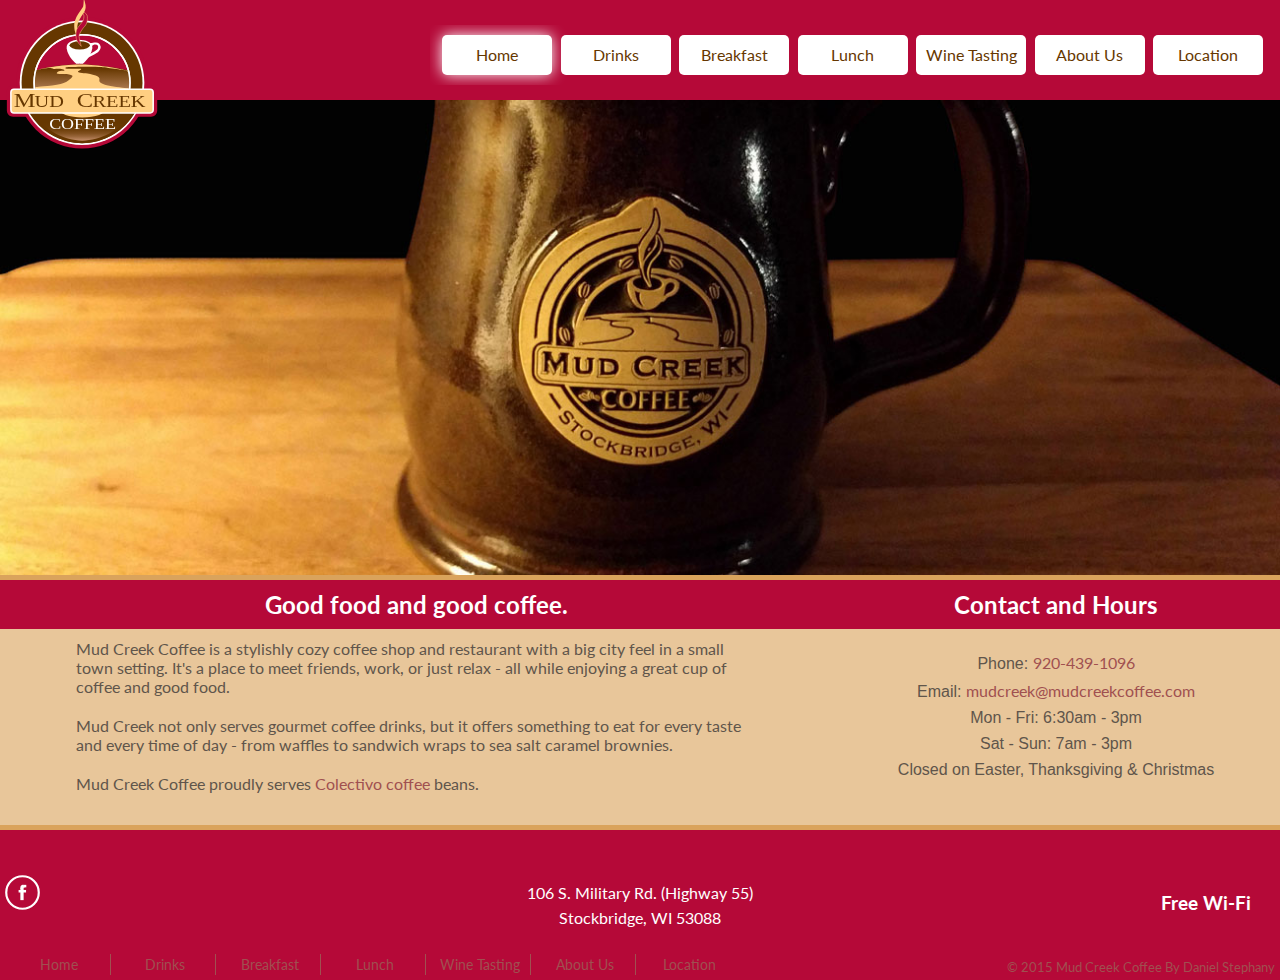
<file: index.html>
<!DOCKTYPE html>

<html lang="en">
	<head>
		<meta charset="utf-8">
		<title>Mud Creek Coffee | Stockbridge, WI</title>
		<meta http-equiv="x-ua-compatible" content="ie=edge">
		<meta name="viewport" content="width=device-width, initial-scale=1">
		<link rel="icon" type="image/png" sizes="16x16" href="img/favicon-16x16.png">
		<meta name="description" content="Mud Creek Coffee is a stylishly cozy coffee shop and restaurant with a big city feel in a small town setting.">
		<meta name="author" content="Daniel Stephany">
		<link href='https://fonts.googleapis.com/css?family=Lato:400,700' rel='stylesheet' type='text/css'>
		<link rel="stylesheet" href="css/main.css">
	</head>
	<body>
			<header class="clear">
				<img class="logo" src="img/mud-creek-logo.svg" alt="Mud Creek Logo">
				<div id="open-toggle" class="open-toggle"></div>
				<nav id="side-nav">
					<div id="close-toggle" class="close-toggle"></div>
					<ul class="main-nav">
						<li class="selected"><a href="index.html">Home</a></li>
						<li><a href="drinks.html">Drinks</a></li>
						<li><a href="breakfast.html">Breakfast</a></li>
						<li><a href="lunch.html">Lunch</a></li>
						<li><a href="winetasting.html">Wine Tasting</a></li>
						<li><a href="about.html">About Us</a></li>
						<li><a href="location.html">Location</a></li>
					</ul>
				</nav>
			</header>
		<div class="wrap">
			<div class="main-container banner">
			</div>
			<div class="container home-info clear">
				<div class="container discription">
					<div class="title">
						<h2>Good food and good coffee.</h2>
					</div>
					<div class="container textWrap">
						<p>Mud Creek Coffee is a stylishly cozy coffee shop and restaurant with a big city feel in a small town setting. It's a place to meet friends, work, or just relax - all while enjoying a great cup of coffee and good food.</p>
						<p>Mud Creek not only serves gourmet coffee drinks, but it offers something to eat for every taste and every time of day - from waffles to sandwich wraps to sea salt caramel brownies.</p>
						<p>Mud Creek Coffee proudly serves <a href="http://www.colectivocoffee.com">Colectivo coffee</a> beans.</p>
					</div>
				</div>
				<div class="container contact">
					<div class="title">
						<h2>Contact and Hours</h2>
					</div>
					<ul>
						<li>Phone: <a href="tel:920-439-1096">920-439-1096</a></li>
						<li>Email: <a href="mailto:mudcreek@mudcreekcoffee.com">mudcreek@mudcreekcoffee.com</a></li>
						<li>Mon - Fri: 6:30am - 3pm</li>
						<li>Sat - Sun: 7am - 3pm</li>
						<li>Closed on Easter, Thanksgiving & Christmas</li>
					</ul>
				</div>
			</div>
		</div>
			<footer>
				<a class="social" href="https://www.facebook.com/mudcreekcoffee"><img src="img/facebook.svg"></a>
				<a href="https://www.google.com/maps/place/Mud+Creek+Coffee/@44.071422,-88.3009487,17z/data=!3m1!4b1!4m2!3m1!1s0x8803986e8991c8f7:0x4421bc2a1ce9d73e">
					<ul class="foot-location">
						<li>106 S. Military Rd. (Highway 55)</li>
						<li>Stockbridge, WI 53088</li>
					</ul>
				</a>
				<div class="wifi">
					<h3>Free Wi-Fi</h3>
				</div>
				<ul class="foot-nav">
					<li><a href="index.html">Home</a></li>
					<li><a href="drinks.html">Drinks</a></li>
					<li><a href="breakfast.html">Breakfast</a></li>
					<li><a href="lunch.html">Lunch</a></li>
					<li><a href="winetasting.html">Wine Tasting</a></li>
					<li><a href="about.html">About Us</a></li>
					<li><a href="location.html">Location</a></li>
				</ul>
				<p class="copy">&copy; 2015 Mud Creek Coffee By <a href="http://www.danielstephany.com">Daniel Stephany</a></P>
			</footer>
		</div>
		<script src="https://ajax.googleapis.com/ajax/libs/jquery/1.11.3/jquery.min.js"></script>
		<script src="js/nav.js"></script>
	</body>
</html>
</file>
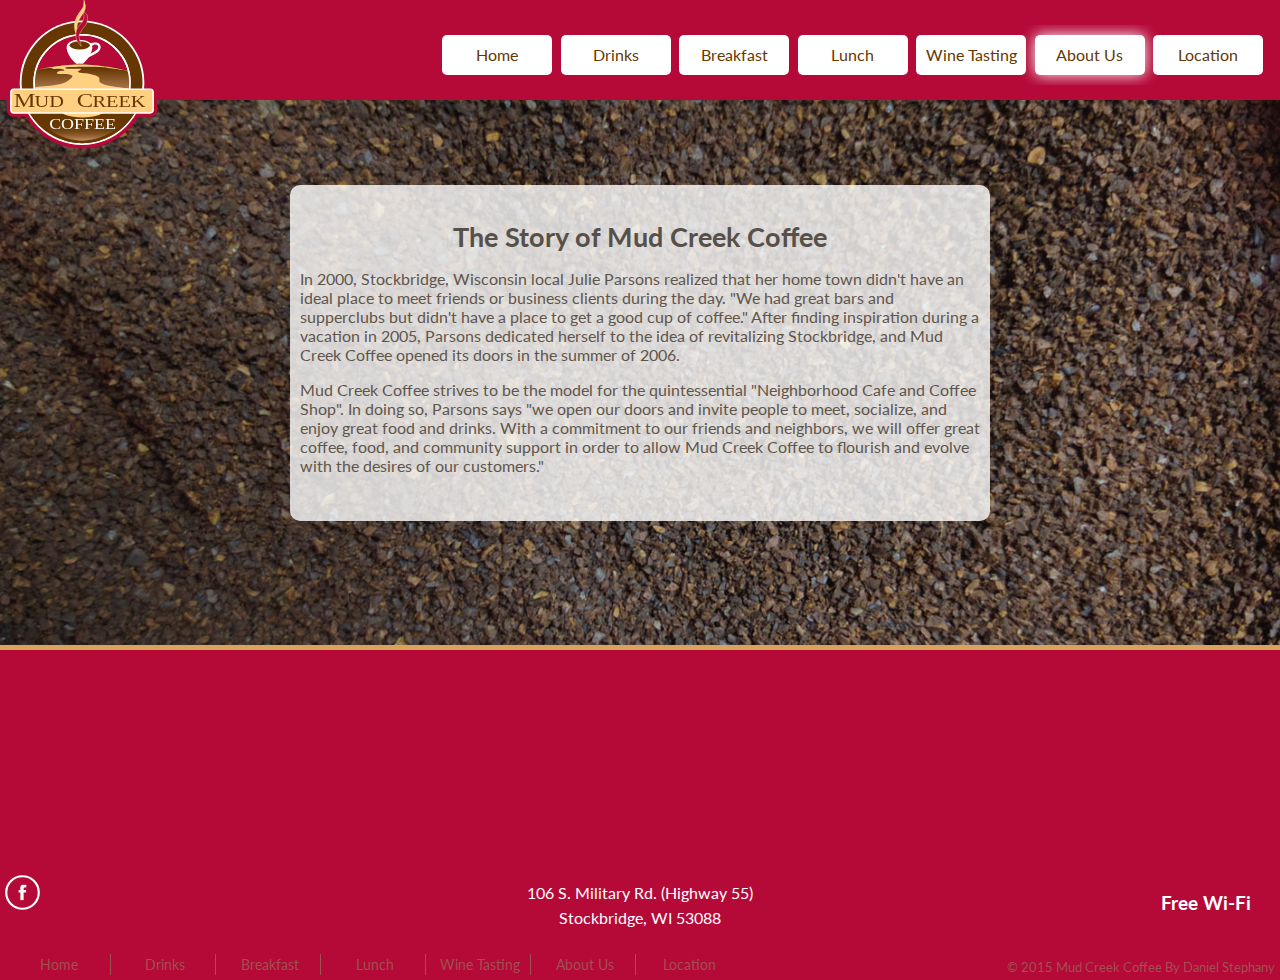
<file: about.html>
<html lang="en">
	<head>
		<meta charset="utf-8">
		<title>Mud Creek Coffee | Stockbridge, WI</title>
		<meta http-equiv="x-ua-compatible" content="ie=edge">
		<meta name="viewport" content="width=device-width, initial-scale=1">
		<link rel="icon" type="image/png" sizes="16x16" href="img/favicon-16x16.png">
		<meta name="description" content="Mud Creek Coffee is a stylishly cozy coffee shop and restaurant with a big city feel in a small town setting.">
		<meta name="author" content="Daniel Stephany">
		<link href='https://fonts.googleapis.com/css?family=Lato:400,700' rel='stylesheet' type='text/css'>
		<link rel="stylesheet" href="css/main.css">
	</head>
	<body>
			<header class="clear">
				<img class="logo" src="img/mud-creek-logo.svg" alt="Mud Creek Logo">
				<div id="open-toggle" class="open-toggle"></div>
				<nav id="side-nav">
					<div id="close-toggle" class="close-toggle"></div>
					<ul class="main-nav">
						<li><a href="index.html">Home</a></li>
						<li><a href="drinks.html">Drinks</a></li>
						<li><a href="breakfast.html">Breakfast</a></li>
						<li><a href="lunch.html">Lunch</a></li>
						<li><a href="winetasting.html">Wine Tasting</a></li>
						<li class="selected"><a href="about.html">About Us</a></li>
						<li><a href="location.html">Location</a></li>
					</ul>
				</nav>
			</header>
		<div class="wrap">
			<div class="main-container secondary-banner">
				<div class="container sub-banner">
					<h1>The Story of Mud Creek Coffee</h1>
					<p>In 2000, Stockbridge, Wisconsin local Julie Parsons realized that her home town didn't have an ideal place to meet friends or business clients during the day. "We had great bars and supperclubs but didn't have a place to get a good cup of coffee." After finding inspiration during a vacation in 2005, Parsons dedicated herself to the idea of revitalizing Stockbridge, and Mud Creek Coffee opened its doors in the summer of 2006.</p>
					<p>Mud Creek Coffee strives to be the model for the quintessential "Neighborhood Cafe and Coffee Shop".  In doing so, Parsons says "we open our doors and invite people to meet, socialize, and enjoy great food and drinks. With a commitment to our friends and neighbors, we will offer great coffee, food, and community support in order to allow Mud Creek Coffee to flourish and evolve with the desires of our customers."</p>
				</div>
			</div>
		</div>
			<footer>
				<a class="social" href="https://www.facebook.com/mudcreekcoffee"><img src="img/facebook.svg"></a>
				<a href="https://www.google.com/maps/place/Mud+Creek+Coffee/@44.071422,-88.3009487,17z/data=!3m1!4b1!4m2!3m1!1s0x8803986e8991c8f7:0x4421bc2a1ce9d73e">
					<ul class="foot-location">
						<li>106 S. Military Rd. (Highway 55)</li>
						<li>Stockbridge, WI 53088</li>
					</ul>
				</a>
				<div class="wifi">
					<h3>Free Wi-Fi</h3>
				</div>
				<ul class="foot-nav">
					<li><a href="index.html">Home</a></li>
					<li><a href="drinks.html">Drinks</a></li>
					<li><a href="breakfast.html">Breakfast</a></li>
					<li><a href="lunch.html">Lunch</a></li>
					<li><a href="winetasting.html">Wine Tasting</a></li>
					<li><a href="about.html">About Us</a></li>
					<li><a href="location.html">Location</a></li>
				</ul>
				<p class="copy">&copy; 2015 Mud Creek Coffee By <a href="http://www.danielstephany.com">Daniel Stephany</a></P>
			</footer>
		</div>
		<script src="https://ajax.googleapis.com/ajax/libs/jquery/1.11.3/jquery.min.js"></script>
		<script src="js/nav.js"></script>
	</body>
</html>
</file>
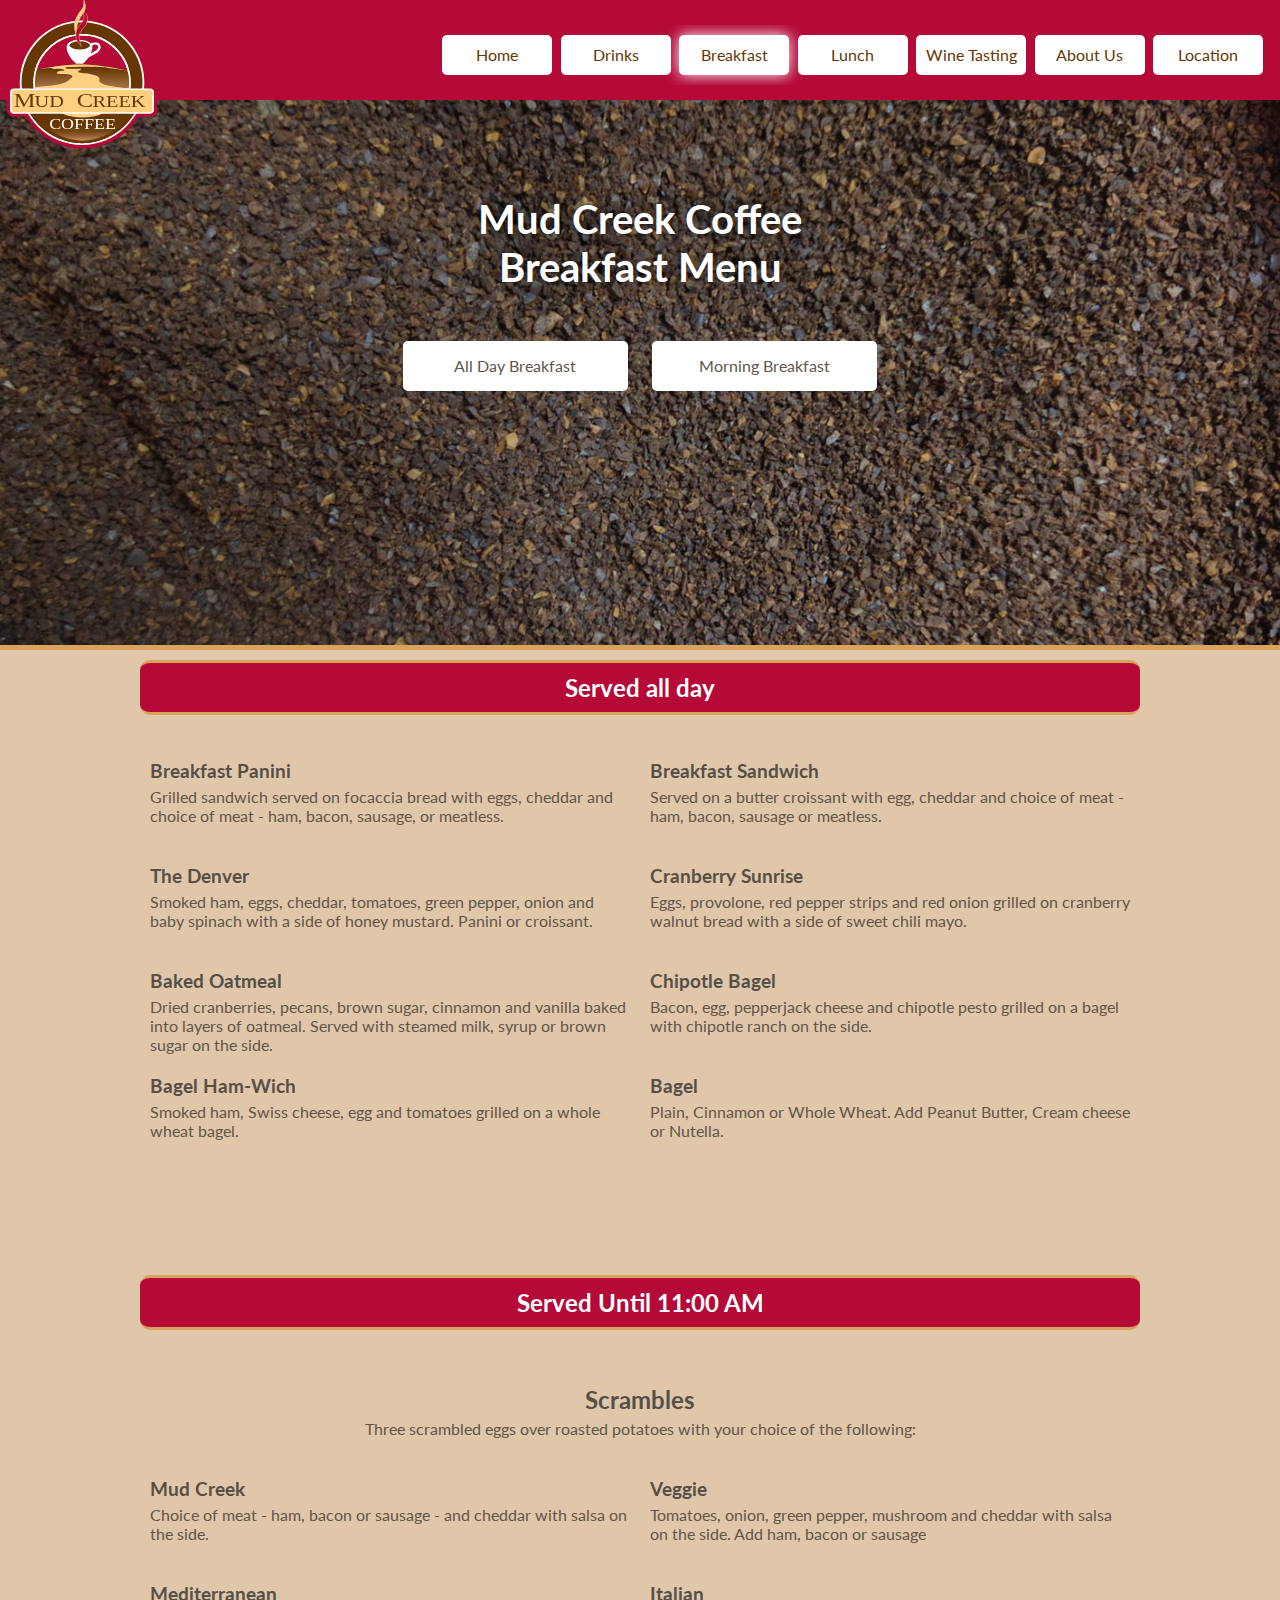
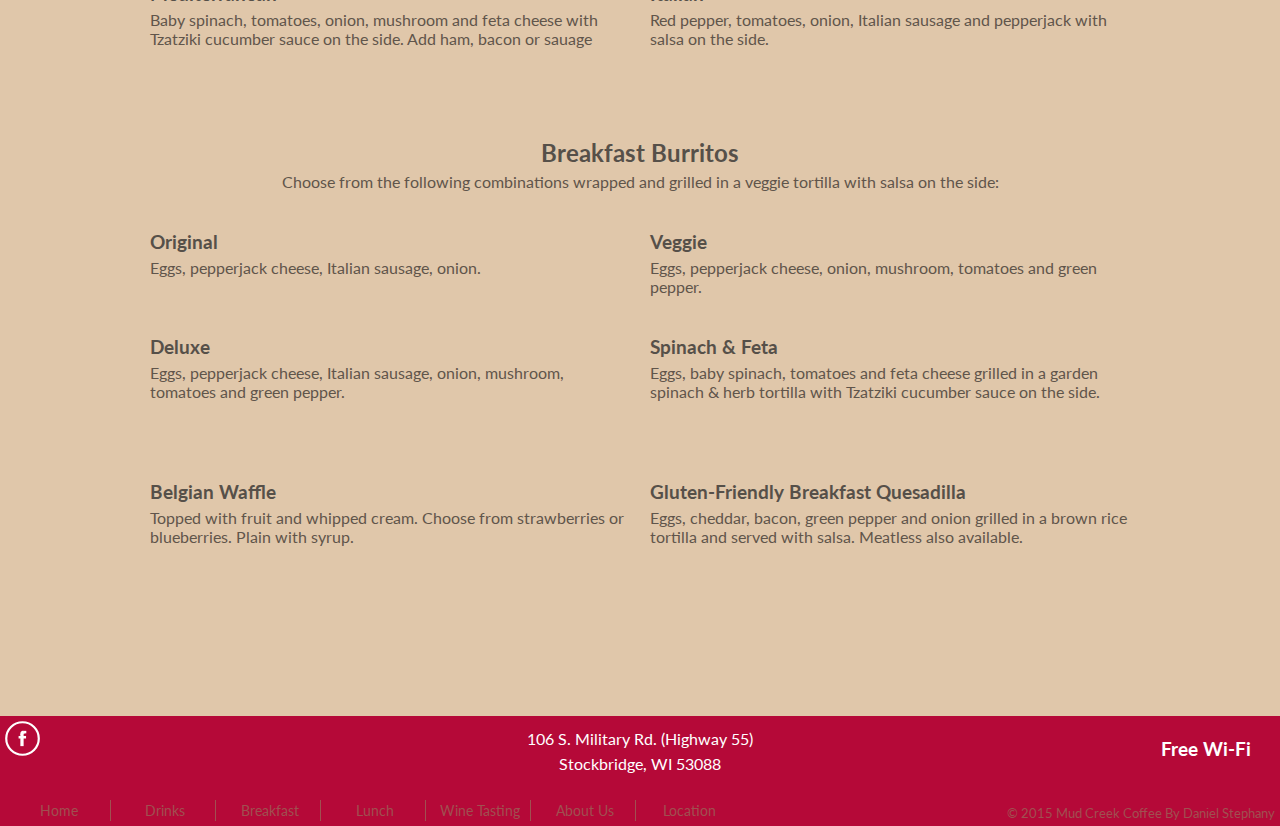
<file: breakfast.html>
<!DOCKTYPE html>

<html lang="en">
	<head>
		<meta charset="utf-8">
		<title>Mud Creek Coffee | Stockbridge, WI</title>
		<meta http-equiv="x-ua-compatible" content="ie=edge">
		<meta name="viewport" content="width=device-width, initial-scale=1">
		<link rel="icon" type="image/png" sizes="16x16" href="img/favicon-16x16.png">
		<meta name="description" content="Mud Creek Coffee breakfast Menu">
		<meta name="author" content="Daniel Stephany">
		<link href='https://fonts.googleapis.com/css?family=Lato:400,700' rel='stylesheet' type='text/css'>
		<link rel="stylesheet" href="css/main.css">
	</head>
	<body>
			<header class="clear">
				<img class="logo" src="img/mud-creek-logo.svg" alt="Mud Creek Logo">
				<div id="open-toggle" class="open-toggle"></div>
				<nav id="side-nav">
					<div id="close-toggle" class="close-toggle"></div>
					<ul class="main-nav">
						<li><a href="index.html">Home</a></li>
						<li><a href="drinks.html">Drinks</a></li>
						<li class="selected"><a href="breakfast.html">Breakfast</a></li>
						<li><a href="lunch.html">Lunch</a></li>
						<li><a href="winetasting.html">Wine Tasting</a></li>
						<li><a href="about.html">About Us</a></li>
						<li><a href="location.html">Location</a></li>
					</ul>
				</nav>
			</header>
		<div class="menu-back">
			<div class="main-container secondary-banner">
				<div class="container menu-title">
					<h1>Mud Creek Coffee<br>Breakfast Menu</h1>
				</div>
					<div class="container button-box clear"> 
						<div class="button">
							<a href="#all-day"><p>All Day Breakfast</p></a>
						</div>
						<div class="button">
							<a href="#morning"><p>Morning Breakfast</p></a>
						</div>
						<hr id="all-day">
					</div>
			</div>
				<div class="menu-wrap">
					<div id="first-option" class="container item-type">
						<h2>Served all day</h2>
			    </div>
			    <ul class="menu-list">
			      <li>
			        <h3>Breakfast Panini</h3>
			        <p>Grilled sandwich served on focaccia bread with eggs, cheddar and choice of meat - ham, bacon, sausage, or meatless.</p>
			      </li>
			      <li>
			        <h3>Breakfast Sandwich</h3>
			        <p>Served on a butter croissant with egg, cheddar and choice of meat - ham, bacon, sausage or meatless.</p>
			      </li>
			      <li>
			        <h3>The Denver</h3>
			        <p>Smoked ham, eggs, cheddar, tomatoes, green pepper, onion and baby spinach with a side of honey mustard. Panini or croissant.</p>
			      </li>
			      <li>
			        <h3>Cranberry Sunrise</h3>
			        <p>Eggs, provolone, red pepper strips and red onion grilled on cranberry walnut bread with a side of sweet chili mayo.</p>
			      </li>
			      <li>
			        <h3>Baked Oatmeal</h3>
			        <p>Dried cranberries, pecans, brown sugar, cinnamon and vanilla baked into layers of oatmeal. Served with steamed milk, syrup or brown sugar on the side.</p>
			      </li>
			      <li>
			        <h3>Chipotle Bagel</h3>
			        <p>Bacon, egg, pepperjack cheese and chipotle pesto grilled on a bagel with chipotle ranch on the side.</p>
			      </li>
			      <li>
			        <h3>Bagel Ham-Wich</h3>
			        <p>Smoked ham, Swiss cheese, egg and tomatoes grilled on a whole wheat bagel. </p>
			      </li>
			      <li>
			        <h3>Bagel</h3>
			        <p>Plain, Cinnamon or Whole Wheat. Add Peanut Butter, Cream cheese or Nutella.</p>
			      </li>
			    </ul>
			    <div id="morning" class="container item-type">
			      <h2>Served Until 11:00 AM</h2>
			    </div>
			    <div class="container item-group">
			      <h2>Scrambles</h2>
			      <p>Three scrambled eggs over roasted potatoes with your choice of the following:</p>
			    </div>
			    <ul class="menu-list">
			      <li>
			        <h3>Mud Creek</h3>
			        <p>Choice of meat - ham, bacon or sausage - and cheddar with salsa on the side.</p>
			      </li>
			      <li>
			        <h3>Veggie</h3>
			        <p>Tomatoes, onion, green pepper, mushroom and cheddar with salsa on the side. Add ham, bacon or sausage</p>
			      </li>
			      <li>
			        <h3>Mediterranean</h3>
			        <p>Baby spinach, tomatoes, onion, mushroom and feta cheese with Tzatziki cucumber sauce on the side. Add ham, bacon or sauage</p>
			      </li>
			      <li>
			        <h3>Italian</h3>
			        <p>Red pepper, tomatoes, onion, Italian sausage and pepperjack with salsa on the side.</p>
			      </li>
			    </ul>
			    <div class="container item-group">
			      <h2>Breakfast Burritos</h2>
			      <p>Choose from the following combinations wrapped and grilled in a veggie tortilla with salsa on the side:</p>
			    </div>
			    <ul class="menu-list">
			       <li>
			        <h3>Original</h3>
			        <p>Eggs, pepperjack cheese, Italian sausage, onion.</p>
			      </li>
			      <li>
			        <h3>Veggie</h3>
			        <p>Eggs, pepperjack cheese, onion, mushroom, tomatoes and green pepper.</p>
			      </li>
			      <li>
			        <h3>Deluxe</h3>
			        <p>Eggs, pepperjack cheese, Italian sausage, onion, mushroom, tomatoes and green pepper.</p>
			      </li>
			      <li>
			        <h3>Spinach & Feta</h3>
			        <p>Eggs, baby spinach, tomatoes and feta cheese grilled in a garden spinach & herb tortilla with Tzatziki cucumber sauce on the side.</p>
			      </li>
			    </ul>
			    <ul class="menu-list">
			      <li>
			        <h3>Belgian Waffle </h3>
			        <p>Topped with fruit and whipped cream. Choose from strawberries or blueberries. Plain with syrup.</p>
			      </li>
			      <li>
			        <h3>Gluten-Friendly Breakfast Quesadilla</h3>
			        <p>Eggs, cheddar, bacon, green pepper and onion grilled in a brown rice tortilla and served with salsa. Meatless also available.</p>
			      </li>
			    </ul>
			</div>
		</div>
			<footer>
				<a class="social" href="https://www.facebook.com/mudcreekcoffee"><img src="img/facebook.svg"></a>
				<a href="https://www.google.com/maps/place/Mud+Creek+Coffee/@44.071422,-88.3009487,17z/data=!3m1!4b1!4m2!3m1!1s0x8803986e8991c8f7:0x4421bc2a1ce9d73e">
					<ul class="foot-location">
						<li>106 S. Military Rd. (Highway 55)</li>
						<li>Stockbridge, WI 53088</li>
					</ul>
				</a>
				<div class="wifi">
					<h3>Free Wi-Fi</h3>
				</div>
				<ul class="foot-nav">
					<li><a href="index.html">Home</a></li>
					<li><a href="drinks.html">Drinks</a></li>
					<li><a href="breakfast.html">Breakfast</a></li>
					<li><a href="lunch.html">Lunch</a></li>
					<li><a href="winetasting.html">Wine Tasting</a></li>
					<li><a href="about.html">About Us</a></li>
					<li><a href="location.html">Location</a></li>
				</ul>
				<p class="copy">&copy; 2015 Mud Creek Coffee By <a href="http://www.danielstephany.com">Daniel Stephany</a></P>
			</footer>
		</div>
		<script src="https://ajax.googleapis.com/ajax/libs/jquery/1.11.3/jquery.min.js"></script>
		<script src="js/nav.js"></script>
	</body>
</html>
</file>
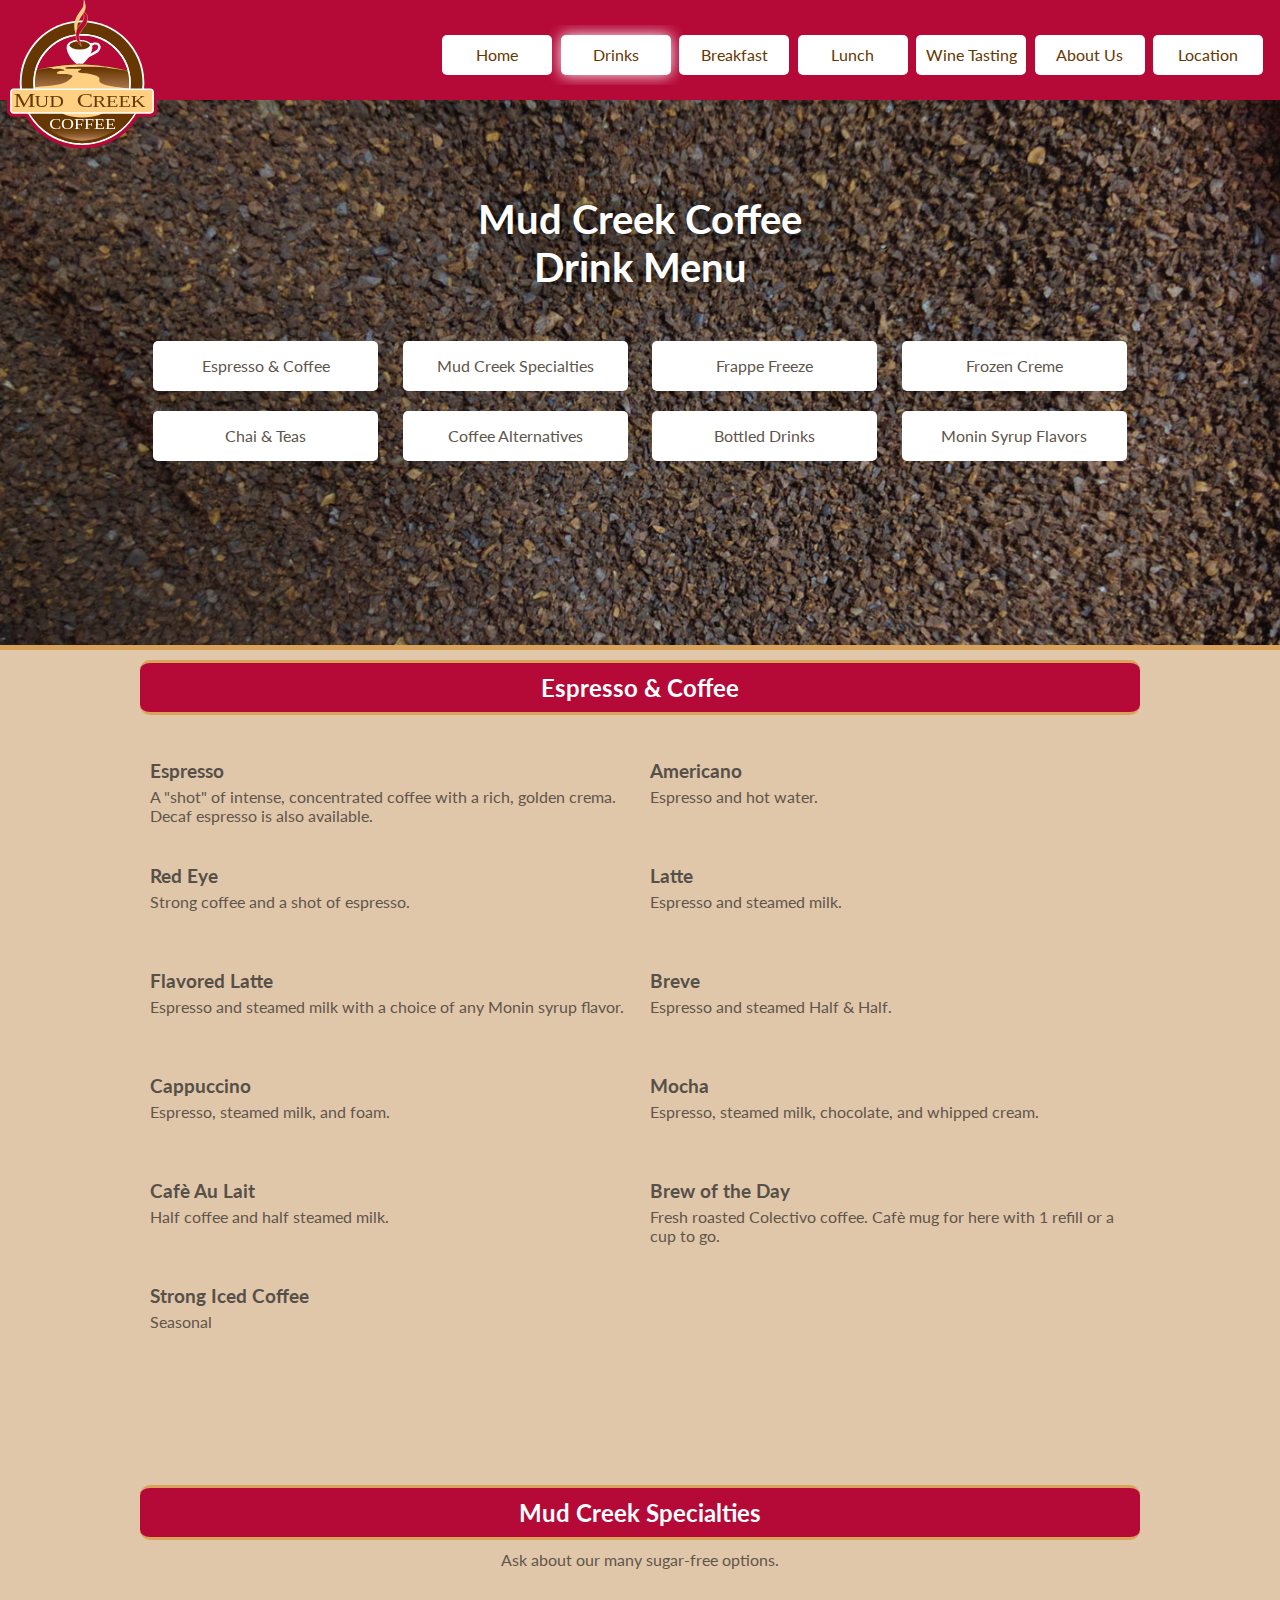
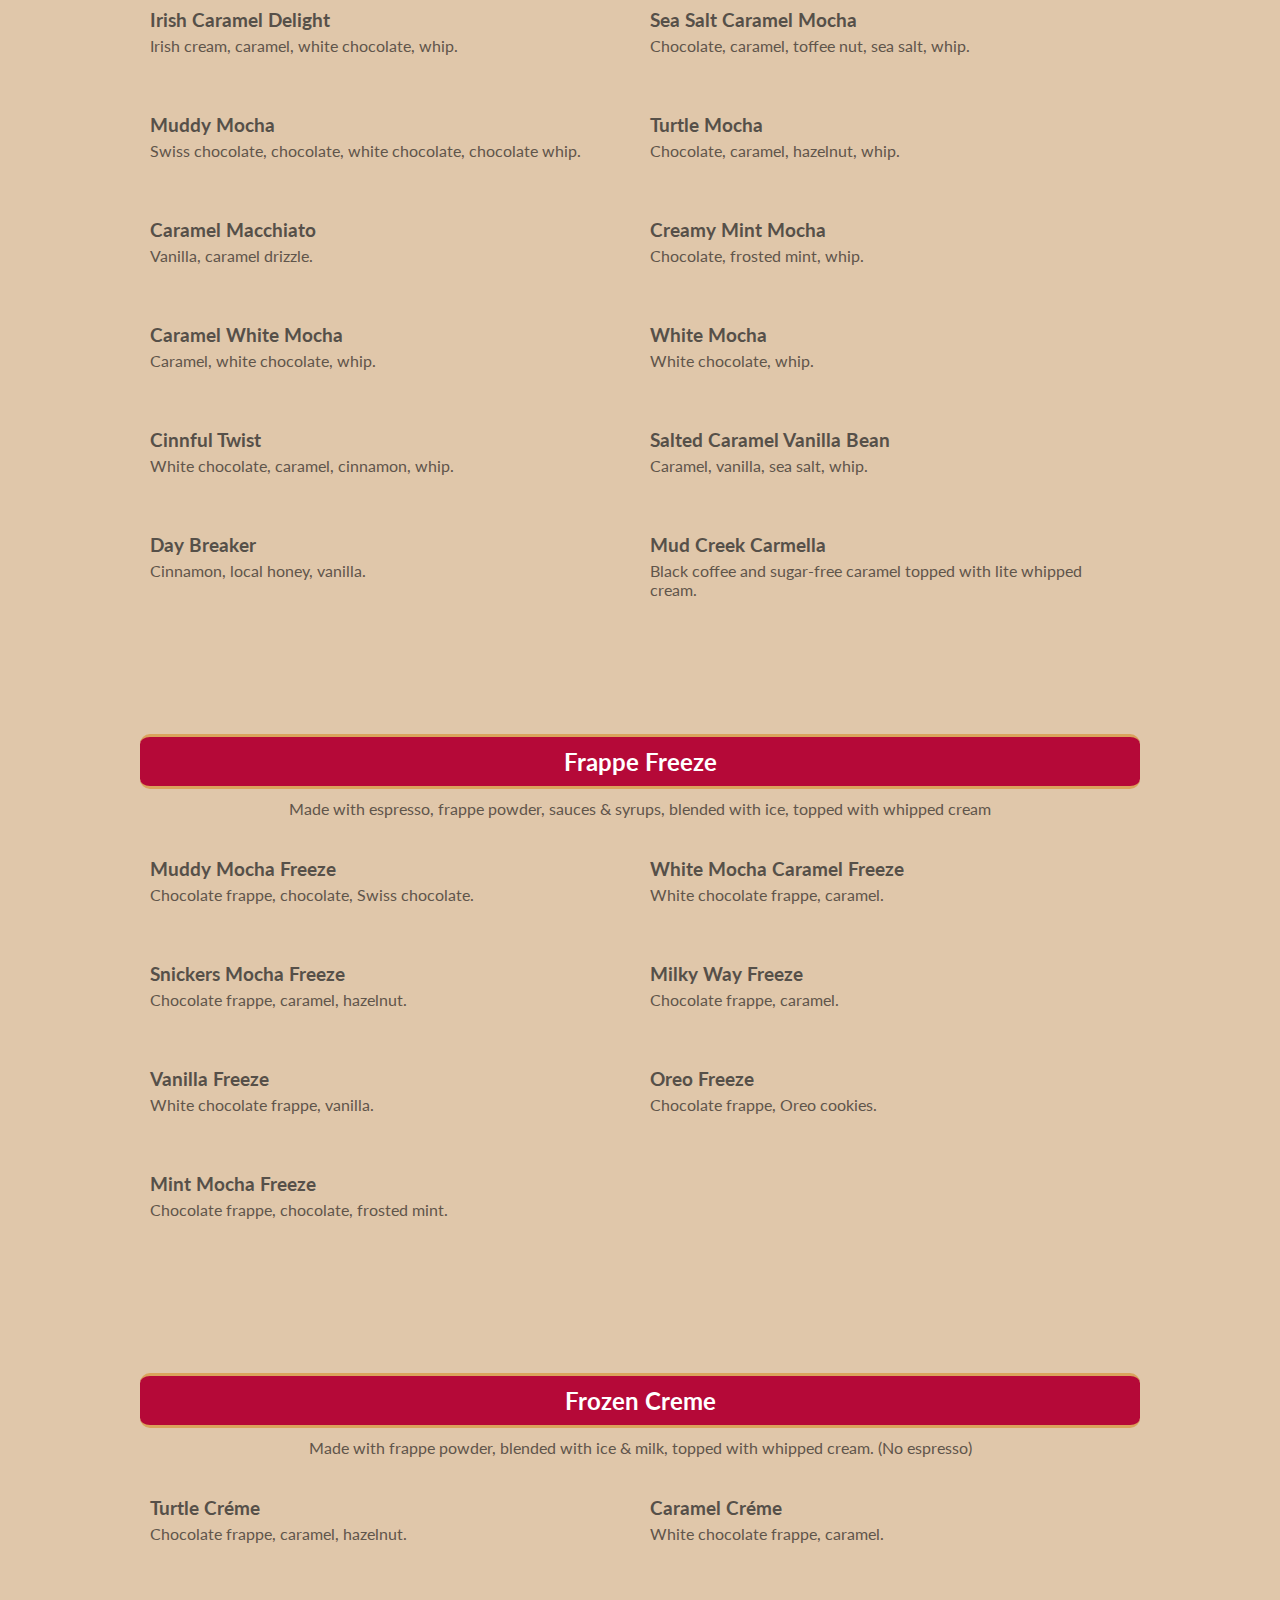
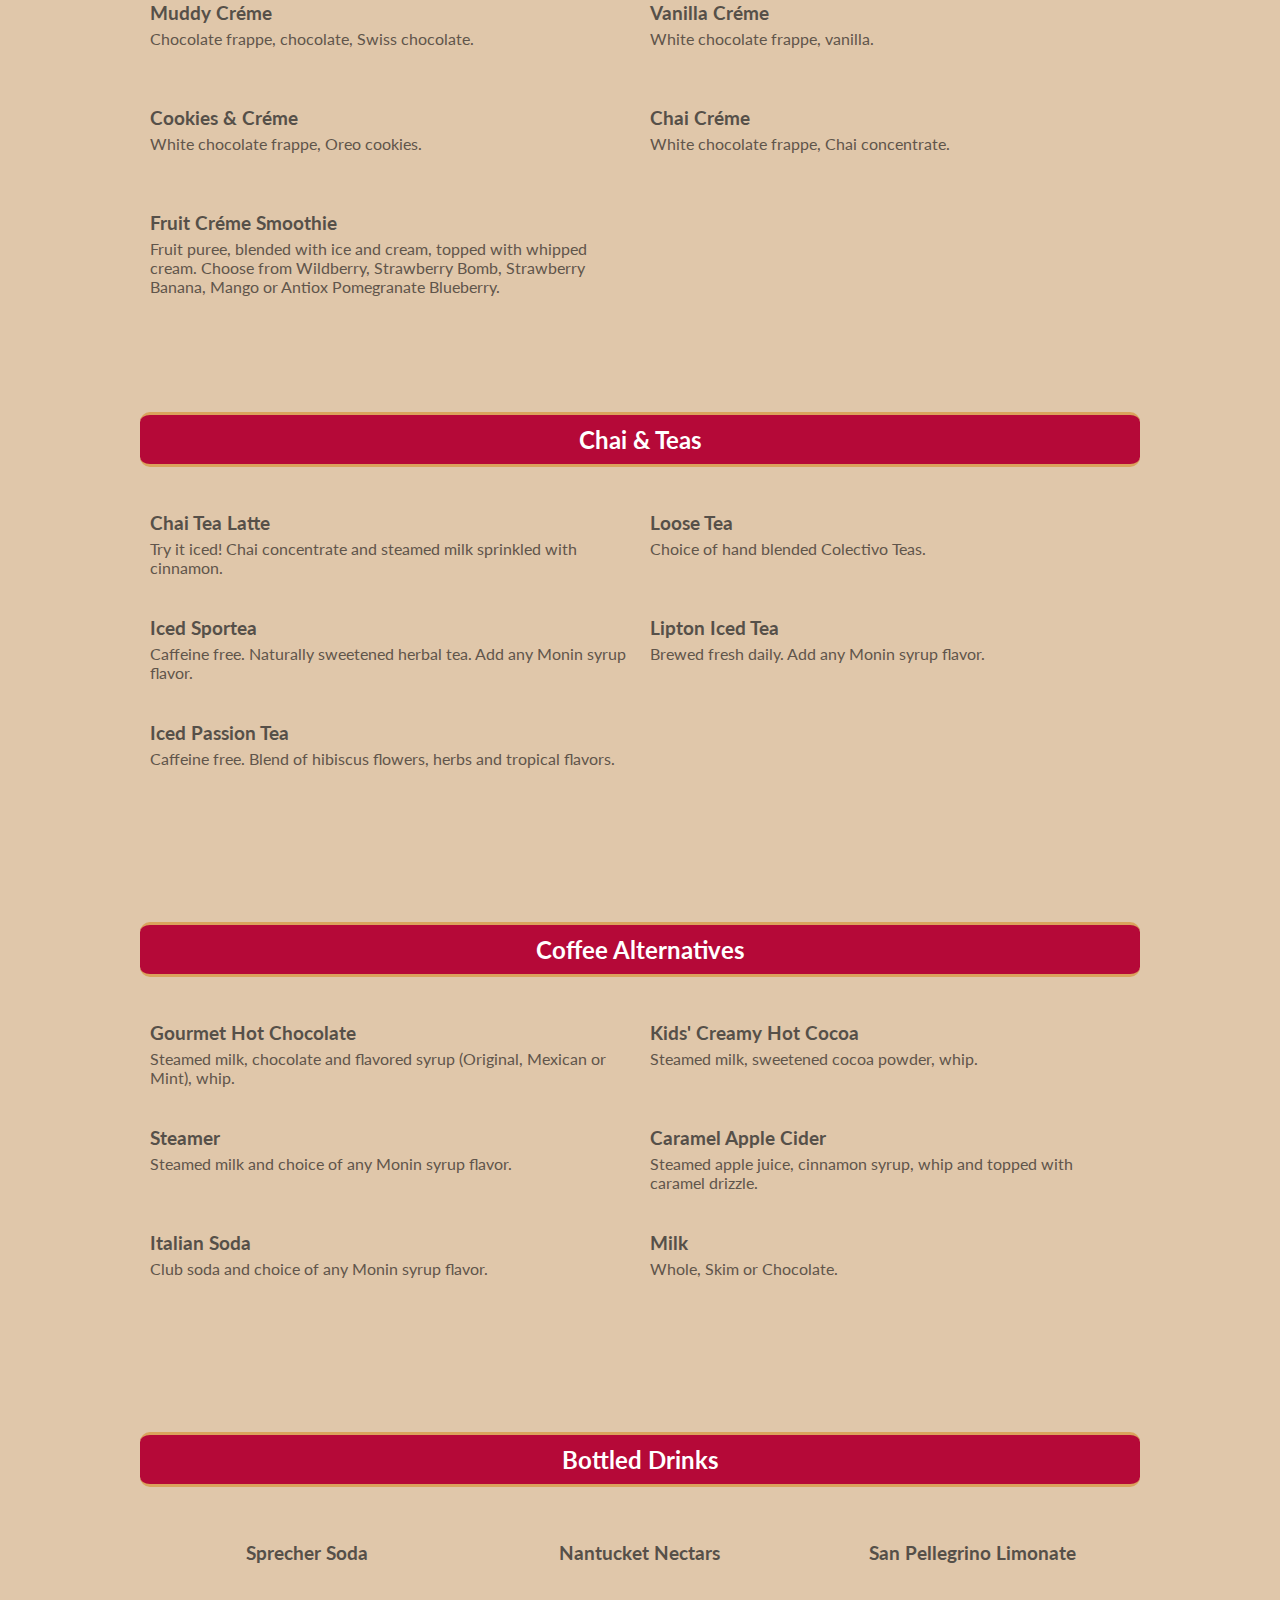
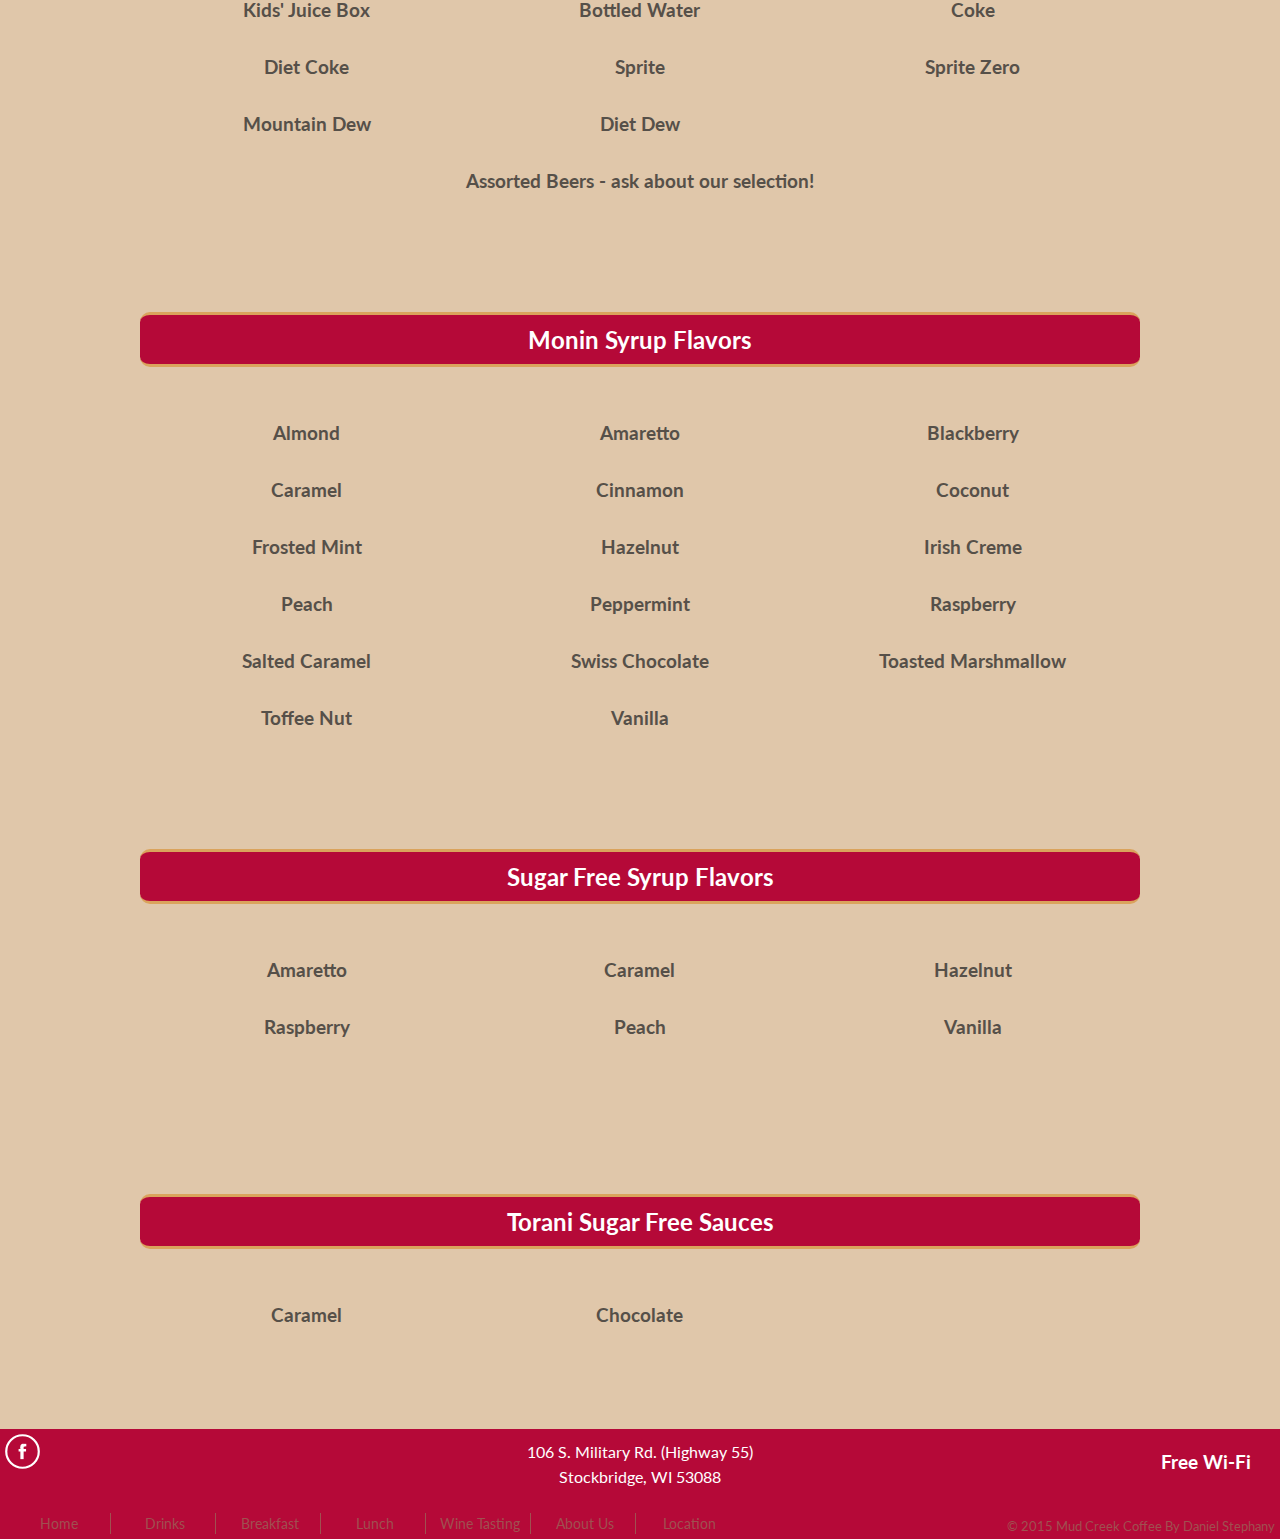
<file: drinks.html>
<!DOCKTYPE html>

<html lang="en">
	<head>
		<meta charset="utf-8">
		<title>Mud Creek Coffee | Stockbridge, WI</title>
		<meta http-equiv="x-ua-compatible" content="ie=edge">
		<meta name="viewport" content="width=device-width, initial-scale=1">
		<link rel="icon" type="image/png" sizes="16x16" href="img/favicon-16x16.png">
		<meta name="description" content="Mud Creek Coffee Drink Menu">
		<meta name="author" content="Daniel Stephany">
		<link href='https://fonts.googleapis.com/css?family=Lato:400,700' rel='stylesheet' type='text/css'>
		<link rel="stylesheet" href="css/main.css">
	</head>
	<body>
			<header class="clear">
				<img class="logo" src="img/mud-creek-logo.svg" alt="Mud Creek Logo">
				<div id="open-toggle" class="open-toggle"></div>
				<nav id="side-nav">
					<div id="close-toggle" class="close-toggle"></div>
					<ul class="main-nav">
						<li><a href="index.html">Home</a></li>
						<li class="selected"><a href="drinks.html">Drinks</a></li>
						<li><a href="breakfast.html">Breakfast</a></li>
						<li><a href="lunch.html">Lunch</a></li>
						<li><a href="winetasting.html">Wine Tasting</a></li>
						<li><a href="about.html">About Us</a></li>
						<li><a href="location.html">Location</a></li>
					</ul>
				</nav>
			</header>
		<div class="menu-back">
			<div class="main-container secondary-banner">
				<div class="container menu-title">
					<h1>Mud Creek Coffee <br> Drink Menu</h1>
				</div>
					<div class="container button-box clear"> 
						<div class="button">
							<a href="#espresso"><p>Espresso & Coffee</p></a>
						</div>
						<div class="button">
							<a href="#specialties"><p>Mud Creek Specialties</p></a>
						</div>
						<div class="button">
							<a href="#frappe"><p>Frappe Freeze</p></a>
						</div>
						<div class="button">
							<a href="#frozen"><p>Frozen Creme</p></a>
						</div>
						<div class="button">
							<a href="#chai"><p>Chai & Teas</p></a>
						</div>
						<div class="button">
							<a href="#altcoffee"><p>Coffee Alternatives</p></a>
						</div>
						<div class="button">
							<a href="#bottled"><p>Bottled Drinks</p></a>
						</div>
						<div class="button">
							<a href="#syrup"><p>Monin Syrup Flavors</p></a>
						</div>
						<hr id="espresso">
					</div>
			</div>
				<div class="menu-wrap">
					<div id="first-option" class="container item-type">
						<h2>Espresso & Coffee</h2>
					</div>
					<ul class="menu-list">
						<li>
							<h3>Espresso</h3>
							<p>A "shot" of intense, concentrated coffee with a rich, golden crema.
	Decaf espresso is also available.</p>
						</li>
						<li>
							<h3>Americano</h3>
							<p>Espresso and hot water.</p>
						</li>
						<li>
							<h3>Red Eye</h3>
							<p>Strong coffee and a shot of espresso.</p>
						</li>
						<li>
							<h3>Latte</h3>
							<p>Espresso and steamed milk.</p>
						</li>
						<li>
							<h3>Flavored Latte</h3>
							<p>Espresso and steamed milk with a choice of any Monin syrup flavor.</p>
						</li>
						<li>
							<h3>Breve</h3>
							<p>Espresso and steamed Half & Half.</p>
						</li>
						<li>
							<h3>Cappuccino</h3>
							<p>Espresso, steamed milk, and foam.</p>
						</li>
						<li>
							<h3>Mocha</h3>
							<p>Espresso, steamed milk, chocolate, and whipped cream.</p>
						</li>
						<li>
							<h3>Caf&egrave; Au Lait</h3>
							<p>Half coffee and half steamed milk.</p>
						</li>
						<li>
							<h3>Brew of the Day</h3>
							<p>Fresh roasted Colectivo coffee. Caf&egrave; mug for here with 1 refill or a cup to go.</p>
						</li>
						<li>
							<h3>Strong Iced Coffee</h3>
							<p>Seasonal</p>
						</li>
					</ul>
					<div id="specialties" class="container item-type">
						<h2>Mud Creek Specialties</h2>
						<p>Ask about our many sugar-free options.</p>
					</div>					
					<ul class="menu-list">
						<li>
							<h3>Irish Caramel Delight</h3>
							<p>Irish cream, caramel, white chocolate, whip.</p>
						</li>
						<li>
							<h3>Sea Salt Caramel Mocha</h3>
							<p>Chocolate, caramel, toffee nut, sea salt, whip.</p>
						</li>
						<li>
							<h3>Muddy Mocha</h3>
							<p>Swiss chocolate, chocolate, white chocolate, chocolate whip.</p>
						</li>
						<li>
							<h3>Turtle Mocha</h3>
							<p>Chocolate, caramel, hazelnut, whip.</p>
						</li>
						<li>
							<h3>Caramel Macchiato</h3>
							<p>Vanilla, caramel drizzle.</p>
						</li>
						<li>
							<h3>Creamy Mint Mocha</h3>
							<p>Chocolate, frosted mint, whip.</p>
						</li>
						<li>
							<h3>Caramel White Mocha</h3>
							<p>Caramel, white chocolate, whip.</p>
						</li>
						<li>
							<h3>White Mocha</h3>
							<p>White chocolate, whip.</p>
						</li>
						<li>
							<h3>Cinnful Twist</h3>
							<p>White chocolate, caramel, cinnamon, whip.</p>
						</li>
						<li>
							<h3>Salted Caramel Vanilla Bean</h3>
							<p>Caramel, vanilla, sea salt, whip.</p>
						</li>
						<li>
							<h3>Day Breaker</h3>
							<p>Cinnamon, local honey, vanilla.</p>
						</li>
						<li>
							<h3>Mud Creek Carmella </h3>
							<p>Black coffee and sugar-free caramel topped with lite whipped cream.</p>
						</li>
					</ul>
					<div id="frappe" class="container item-type">
				      <h2>Frappe Freeze</h2>
				      <p>Made with espresso, frappe powder, sauces & syrups, blended with ice, topped with whipped cream</p>
				    </div>
				    <ul class="menu-list">
				      <li>
				        <h3>Muddy Mocha Freeze</h3>
				        <p>Chocolate frappe, chocolate, Swiss chocolate.</p>
				      </li>
				      <li>
				        <h3>White Mocha Caramel Freeze</h3>
				        <p>White chocolate frappe, caramel. </p>
				      </li>
				      <li>
				        <h3>Snickers Mocha Freeze</h3>
				        <p>Chocolate frappe, caramel, hazelnut.</p>
				      </li>
				      <li>
				        <h3>Milky Way Freeze</h3>
				        <p>Chocolate frappe, caramel.</p>
				      </li>
				      <li>
				        <h3>Vanilla Freeze</h3>
				        <p>White chocolate frappe, vanilla.</p>
				      </li>
				      <li>
				        <h3>Oreo Freeze</h3>
				        <p>Chocolate frappe, Oreo cookies.</p>
				      </li>
				      <li>
				        <h3>Mint Mocha Freeze</h3>
				        <p>Chocolate frappe, chocolate, frosted mint.</p>
				      </li>
				    </ul>
				     <div id="frozen" class="container item-type">
				      <h2>Frozen Creme</h2>
				       <p>Made with frappe powder, blended with ice & milk, topped with whipped cream. (No espresso)</p>
				    </div>
				    <ul class="menu-list">
				      <li>
				        <h3>Turtle Cr&#233;me</h3>
				        <p>Chocolate frappe, caramel, hazelnut.</p>
				      </li>
				      <li>
				        <h3>Caramel Cr&#233;me</h3>
				        <p>White chocolate frappe, caramel.</p>
				      </li>
				      <li>
				        <h3>Muddy Cr&#233;me</h3>
				        <p>Chocolate frappe, chocolate, Swiss chocolate.</p>
				      </li>
				      <li>
				        <h3>Vanilla Cr&#233;me</h3>
				        <p>White chocolate frappe, vanilla.</p>
				      </li>
				      <li>
				        <h3>Cookies & Cr&#233;me</h3>
				        <p>White chocolate frappe, Oreo cookies.</p>
				      </li>
				      <li>
				        <h3>Chai Cr&#233;me</h3>
				        <p>White chocolate frappe, Chai concentrate.</p>
				      </li>
				      <li>
				        <h3>Fruit Cr&#233;me Smoothie</h3>
				        <p>Fruit puree, blended with ice and cream, topped with whipped cream. Choose from Wildberry, Strawberry Bomb, Strawberry Banana, Mango or Antiox Pomegranate Blueberry.</p>
				      </li>
				    </ul>
				     <div id="chai" class="container item-type">
				      <h2>Chai & Teas</h2>
				    </div>
				    <ul class="menu-list">
				      <li>
				        <h3>Chai Tea Latte</h3>
				        <p>Try it iced! Chai concentrate and steamed milk sprinkled with cinnamon.</p>
				      </li>
				      <li>
				        <h3>Loose Tea</h3>
				        <p>Choice of hand blended Colectivo Teas.</p>
				      </li>
				      <li>
				        <h3>Iced Sportea</h3>
				        <p>Caffeine free. Naturally sweetened herbal tea. Add any Monin syrup flavor.</p>
				      </li>
				      <li>
				        <h3>Lipton Iced Tea</h3>
				        <p>Brewed fresh daily. Add any Monin syrup flavor.</p>
				      </li>
				      <li>
				        <h3>Iced Passion Tea</h3>
				        <p>Caffeine free. Blend of hibiscus flowers, herbs and tropical flavors.</p>
				      </li>
				    </ul>
				     <div id="altcoffee" class="container item-type">
				      <h2>Coffee Alternatives</h2>
				    </div>
				    <ul class="menu-list">
				      <li>
				        <h3>Gourmet Hot Chocolate</h3>
				        <p>Steamed milk, chocolate and flavored syrup (Original, Mexican or Mint), whip.</p>
				      </li>
				      <li>
				        <h3>Kids' Creamy Hot Cocoa</h3>
				        <p>Steamed milk, sweetened cocoa powder, whip.</p>
				      </li>
				      <li>
				        <h3>Steamer</h3>
				        <p>Steamed milk and choice of any Monin syrup flavor.</p>
				      </li>
				      <li>
				        <h3>Caramel Apple Cider</h3>
				        <p>Steamed apple juice, cinnamon syrup, whip and topped with caramel drizzle.</p>
				      </li>
				      <li>
				        <h3>Italian Soda</h3>
				        <p>Club soda and choice of any Monin syrup flavor.</p>
				      </li>
				      <li>
				        <h3>Milk</h3>
				        <p>Whole, Skim or Chocolate.</p>
				      </li>
				    </ul>
				     <div id="bottled" class="container item-type">
				      <h2>Bottled Drinks</h2>
				    </div>
				    <ul class="menu-list2">
				      <li>
				        <h3>Sprecher Soda</h3>
				      </li>
				      <li>
				        <h3>Nantucket Nectars</h3>
				      </li>
				      <li>
				        <h3>San Pellegrino Limonate</h3>
				      </li>
				      <li>
				        <h3>Kids' Juice Box</h3>
				      </li>
				      <li>
				        <h3>Bottled Water</h3>
				      </li>
				      <li>
				        <h3>Coke</h3>
				      </li>
				      <li>
				        <h3>Diet Coke</h3>
				      </li>
				      <li>
				        <h3>Sprite</h3>
				      </li>
				      <li>
				        <h3>Sprite Zero</h3>
				      </li>
				      <li>
				        <h3>Mountain Dew</h3>
				      </li>
				      <li>
				        <h3>Diet Dew</h3>
				      </li>
				      <li id="beers">
				        <h3>Assorted Beers - ask about our selection!</h3>
				      </li>
				    </ul>
				    <div id="syrup" class="container item-type">
				      <h2>Monin Syrup Flavors</h2>
				    </div>
				    <ul class="menu-list2">
				      <li>
				        <h3>Almond</h3>
				      </li>
				       <li>
				        <h3>Amaretto</h3>
				      </li>
				       <li>
				        <h3>Blackberry</h3>
				      </li>
				       <li>
				        <h3>Caramel</h3>
				      </li>
				       <li>
				        <h3>Cinnamon</h3>
				      </li>
				       <li>
				        <h3>Coconut</h3>
				      </li>
				       <li>
				        <h3>Frosted Mint</h3>
				      </li>
				       <li>
				        <h3>Hazelnut</h3>
				      </li>
				       <li>
				        <h3>Irish Creme</h3>
				      </li>
				       <li>
				        <h3>Peach</h3>
				      </li>
				       <li>
				        <h3>Peppermint</h3>
				      </li>
				       <li>
				        <h3>Raspberry</h3>
				      </li>
				       <li>
				        <h3>Salted Caramel</h3>
				      </li>
				       <li>
				        <h3>Swiss Chocolate</h3>
				      </li>
				       <li>
				        <h3>Toasted Marshmallow</h3>
				      </li>
				       <li>
				        <h3>Toffee Nut</h3>
				      </li>
				       <li>
				        <h3>Vanilla</h3>
				      </li>
				    </ul>
				     <div class="container item-type">
				      <h2>Sugar Free Syrup Flavors</h2>
				    </div>
				    <ul class="menu-list2">
				       <li>
				        <h3>Amaretto</h3>
				      </li>
				       <li>
				        <h3>Caramel</h3>
				      </li>
				       <li>
				        <h3>Hazelnut</h3>
				      </li>
				       <li>
				        <h3>Raspberry</h3>
				      </li>
				       <li>
				        <h3>Peach</h3>
				      </li>
				       <li>
				        <h3>Vanilla</h3>
				      </li>
				    </ul>
				     <div class="container item-type">
				      <h2>Torani Sugar Free Sauces</h2>
				    </div>
				    <ul class="menu-list2">
				       <li>
				        <h3>Caramel</h3>
				      </li>
				       <li>
				        <h3>Chocolate </h3>
				      </li>
				    </ul>
			</div>
		</div>
			<footer>
				<a class="social" href="https://www.facebook.com/mudcreekcoffee"><img src="img/facebook.svg"></a>
				<a href="https://www.google.com/maps/place/Mud+Creek+Coffee/@44.071422,-88.3009487,17z/data=!3m1!4b1!4m2!3m1!1s0x8803986e8991c8f7:0x4421bc2a1ce9d73e">
					<ul class="foot-location">
						<li>106 S. Military Rd. (Highway 55)</li>
						<li>Stockbridge, WI 53088</li>
					</ul>
				</a>
				<div class="wifi">
					<h3>Free Wi-Fi</h3>
				</div>
				<ul class="foot-nav">
					<li><a href="index.html">Home</a></li>
					<li><a href="drinks.html">Drinks</a></li>
					<li><a href="breakfast.html">Breakfast</a></li>
					<li><a href="lunch.html">Lunch</a></li>
					<li><a href="winetasting.html">Wine Tasting</a></li>
					<li><a href="about.html">About Us</a></li>
					<li><a href="location.html">Location</a></li>
				</ul>
				<p class="copy">&copy; 2015 Mud Creek Coffee By <a href="http://www.danielstephany.com">Daniel Stephany</a></P>
			</footer>
		</div>
		<script src="https://ajax.googleapis.com/ajax/libs/jquery/1.11.3/jquery.min.js"></script>
		<script src="js/nav.js"></script>
	</body>
</html>
</file>
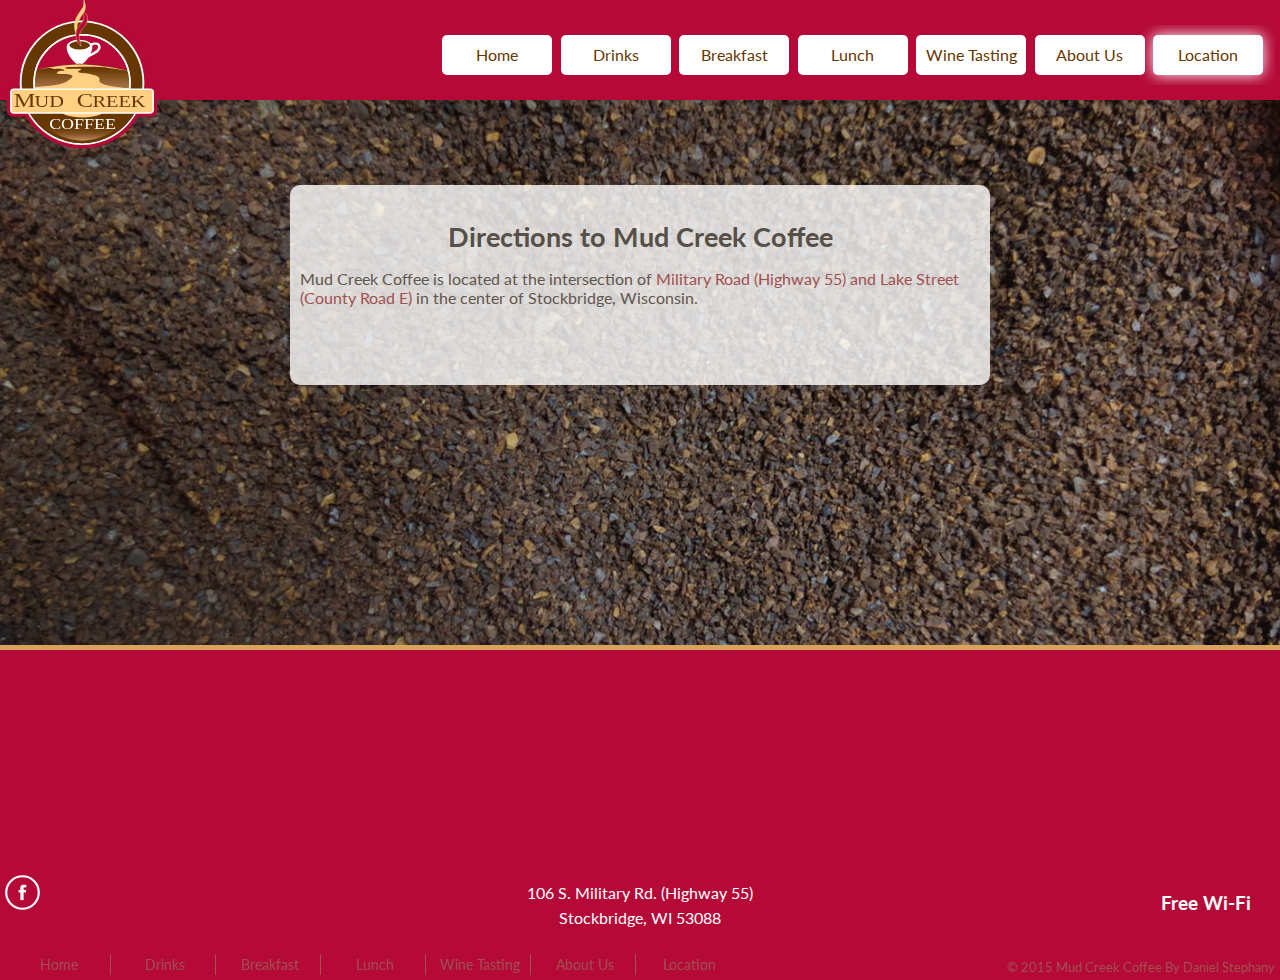
<file: location.html>
<html lang="en">
	<head>
		<meta charset="utf-8">
		<title>Mud Creek Coffee | Stockbridge, WI</title>
		<meta http-equiv="x-ua-compatible" content="ie=edge">
		<meta name="viewport" content="width=device-width, initial-scale=1">
		<link rel="icon" type="image/png" sizes="16x16" href="img/favicon-16x16.png">
		<meta name="description" content="Mud creek location page">
		<meta name="author" content="Daniel Stephany">
		<link href='https://fonts.googleapis.com/css?family=Lato:400,700' rel='stylesheet' type='text/css'>
		<link rel="stylesheet" href="css/main.css">
	</head>
	<body>
			<header class="clear">
				<img class="logo" src="img/mud-creek-logo.svg" alt="Mud Creek Logo">
				<div id="open-toggle" class="open-toggle"></div>
				<nav id="side-nav">
					<div id="close-toggle" class="close-toggle"></div>
					<ul class="main-nav">
						<li><a href="index.html">Home</a></li>
						<li><a href="drinks.html">Drinks</a></li>
						<li><a href="breakfast.html">Breakfast</a></li>
						<li><a href="lunch.html">Lunch</a></li>
						<li><a href="winetasting.html">Wine Tasting</a></li>
						<li><a href="about.html">About Us</a></li>
						<li class="selected"><a href="location.html">Location</a></li>
					</ul>
				</nav>
			</header>
		<div class="wrap">
			<div class="main-container secondary-banner">
				<div class="container sub-banner">
					<h1>Directions to Mud Creek Coffee</h1>
					<p>Mud Creek Coffee is located at the intersection of <a href="https://www.google.com/maps/place/Mud+Creek+Coffee/@44.071422,-88.3009487,17z/data=!3m1!4b1!4m2!3m1!1s0x8803986e8991c8f7:0x4421bc2a1ce9d73e">Military Road (Highway 55) and Lake Street (County Road E)</a> in the center of Stockbridge, Wisconsin.</p>
				</div>
			</div>
		</div>
			<footer>
				<a class="social" href="https://www.facebook.com/mudcreekcoffee"><img src="img/facebook.svg"></a>
				<a href="https://www.google.com/maps/place/Mud+Creek+Coffee/@44.071422,-88.3009487,17z/data=!3m1!4b1!4m2!3m1!1s0x8803986e8991c8f7:0x4421bc2a1ce9d73e">
					<ul class="foot-location">
						<li>106 S. Military Rd. (Highway 55)</li>
						<li>Stockbridge, WI 53088</li>
					</ul>
				</a>
				<div class="wifi">
					<h3>Free Wi-Fi</h3>
				</div>
				<ul class="foot-nav">
					<li><a href="index.html">Home</a></li>
					<li><a href="drinks.html">Drinks</a></li>
					<li><a href="breakfast.html">Breakfast</a></li>
					<li><a href="lunch.html">Lunch</a></li>
					<li><a href="winetasting.html">Wine Tasting</a></li>
					<li><a href="about.html">About Us</a></li>
					<li><a href="location.html">Location</a></li>
				</ul>
				<p class="copy">&copy; 2015 Mud Creek Coffee By <a href="http://www.danielstephany.com">Daniel Stephany</a></P>
			</footer>
		</div>
		<script src="https://ajax.googleapis.com/ajax/libs/jquery/1.11.3/jquery.min.js"></script>
		<script src="js/nav.js"></script>
	</body>
</html>
</file>
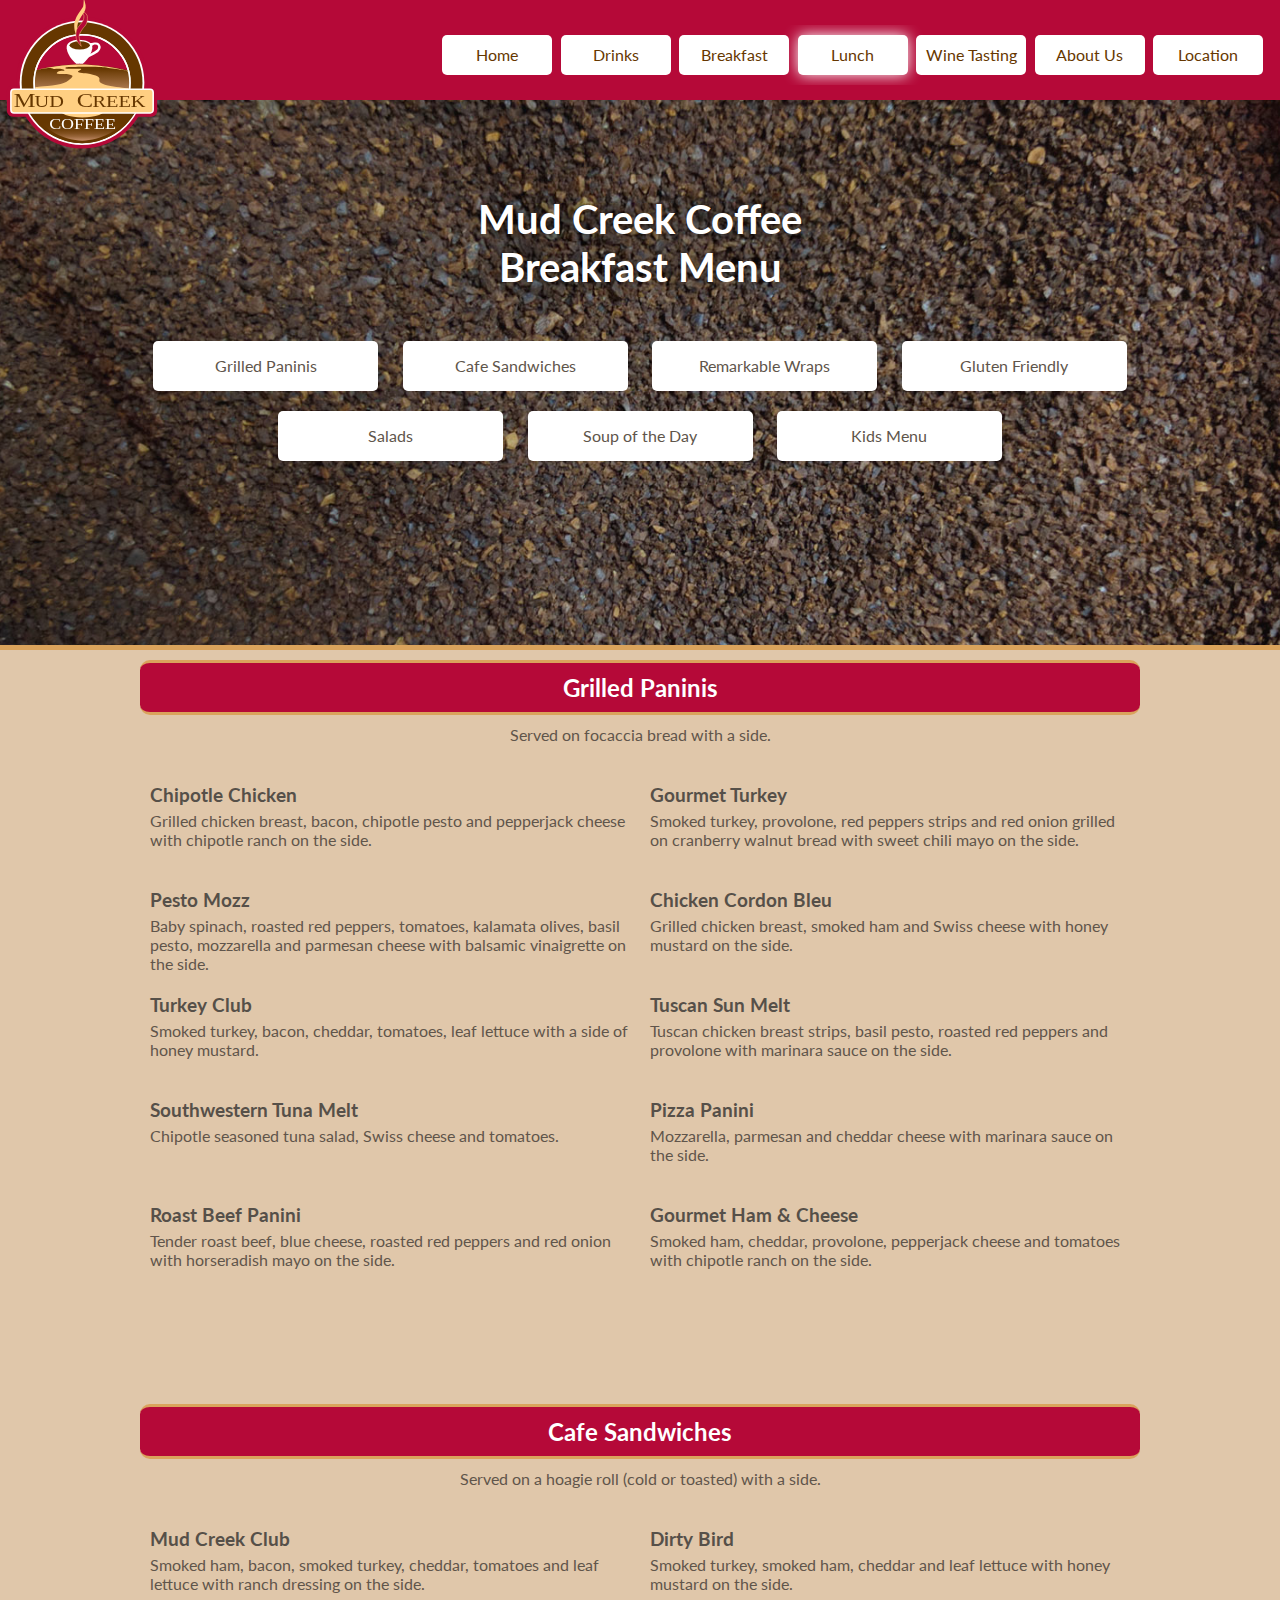
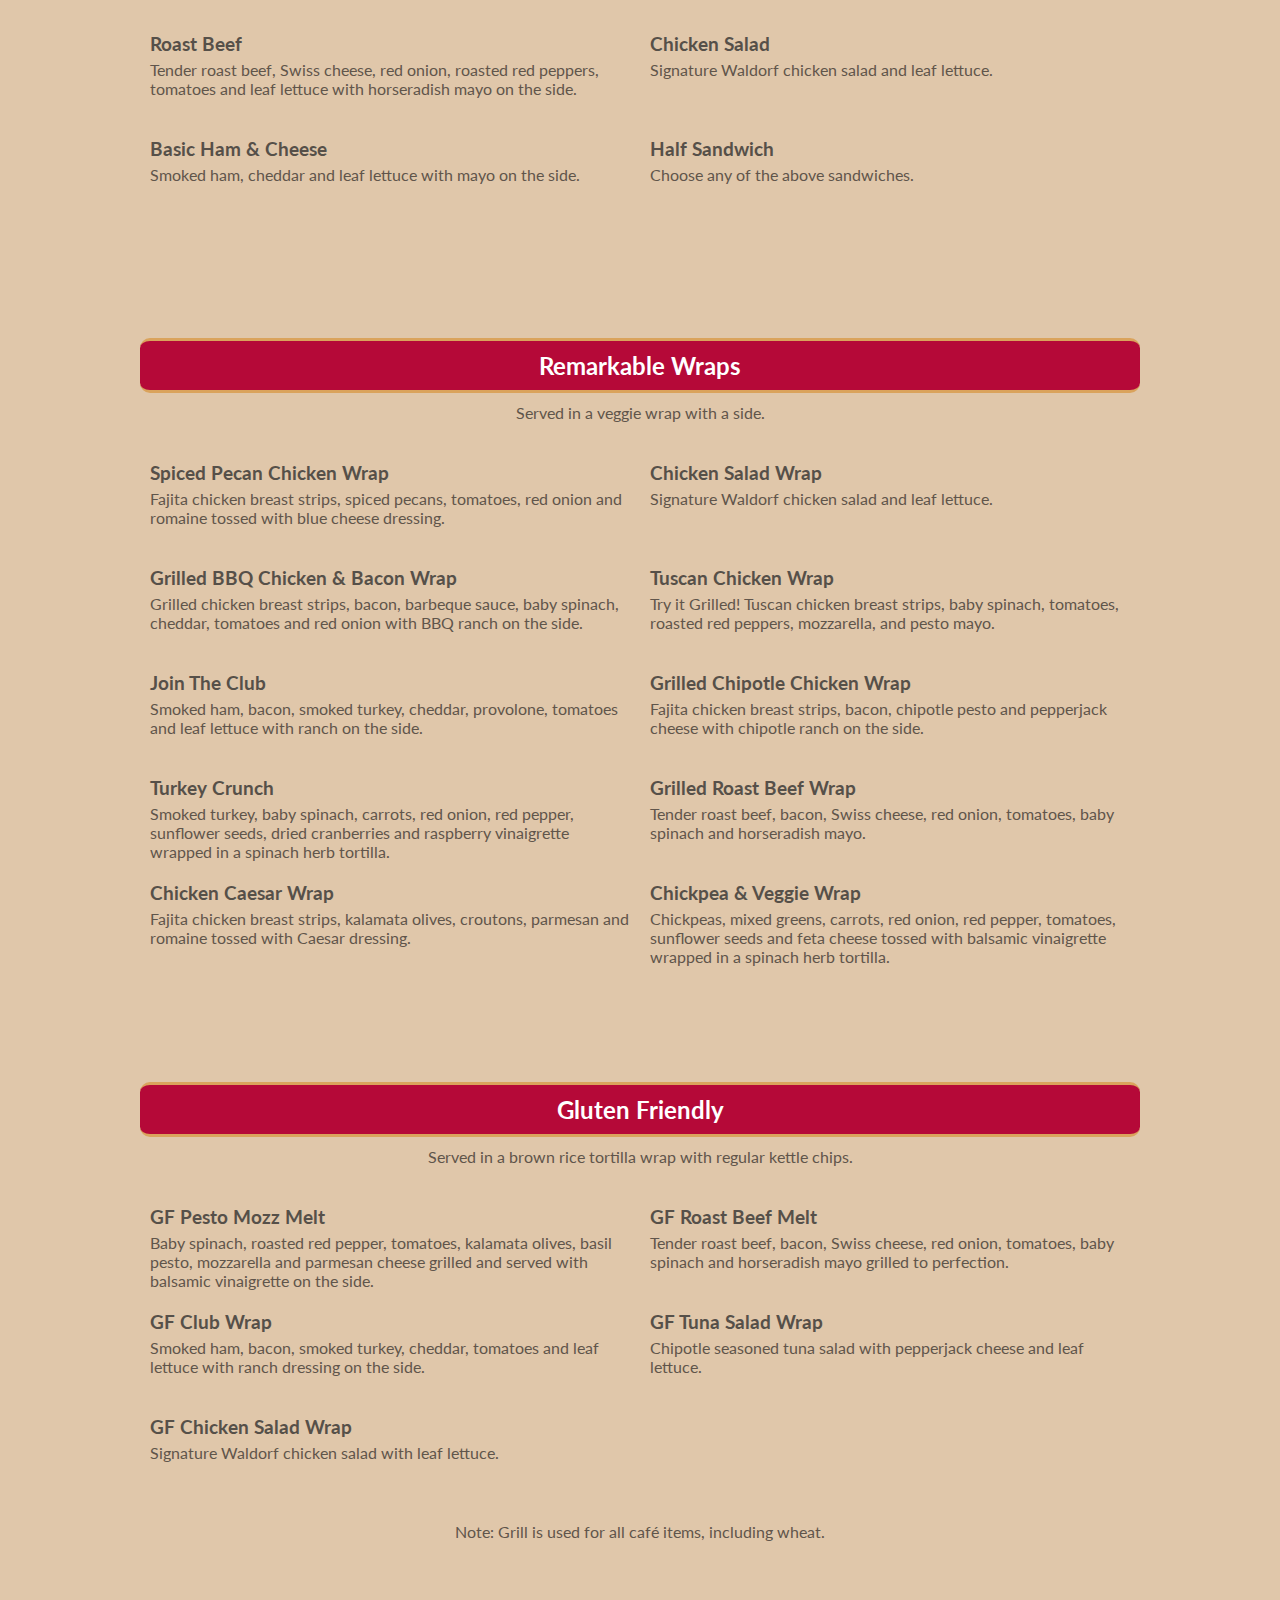
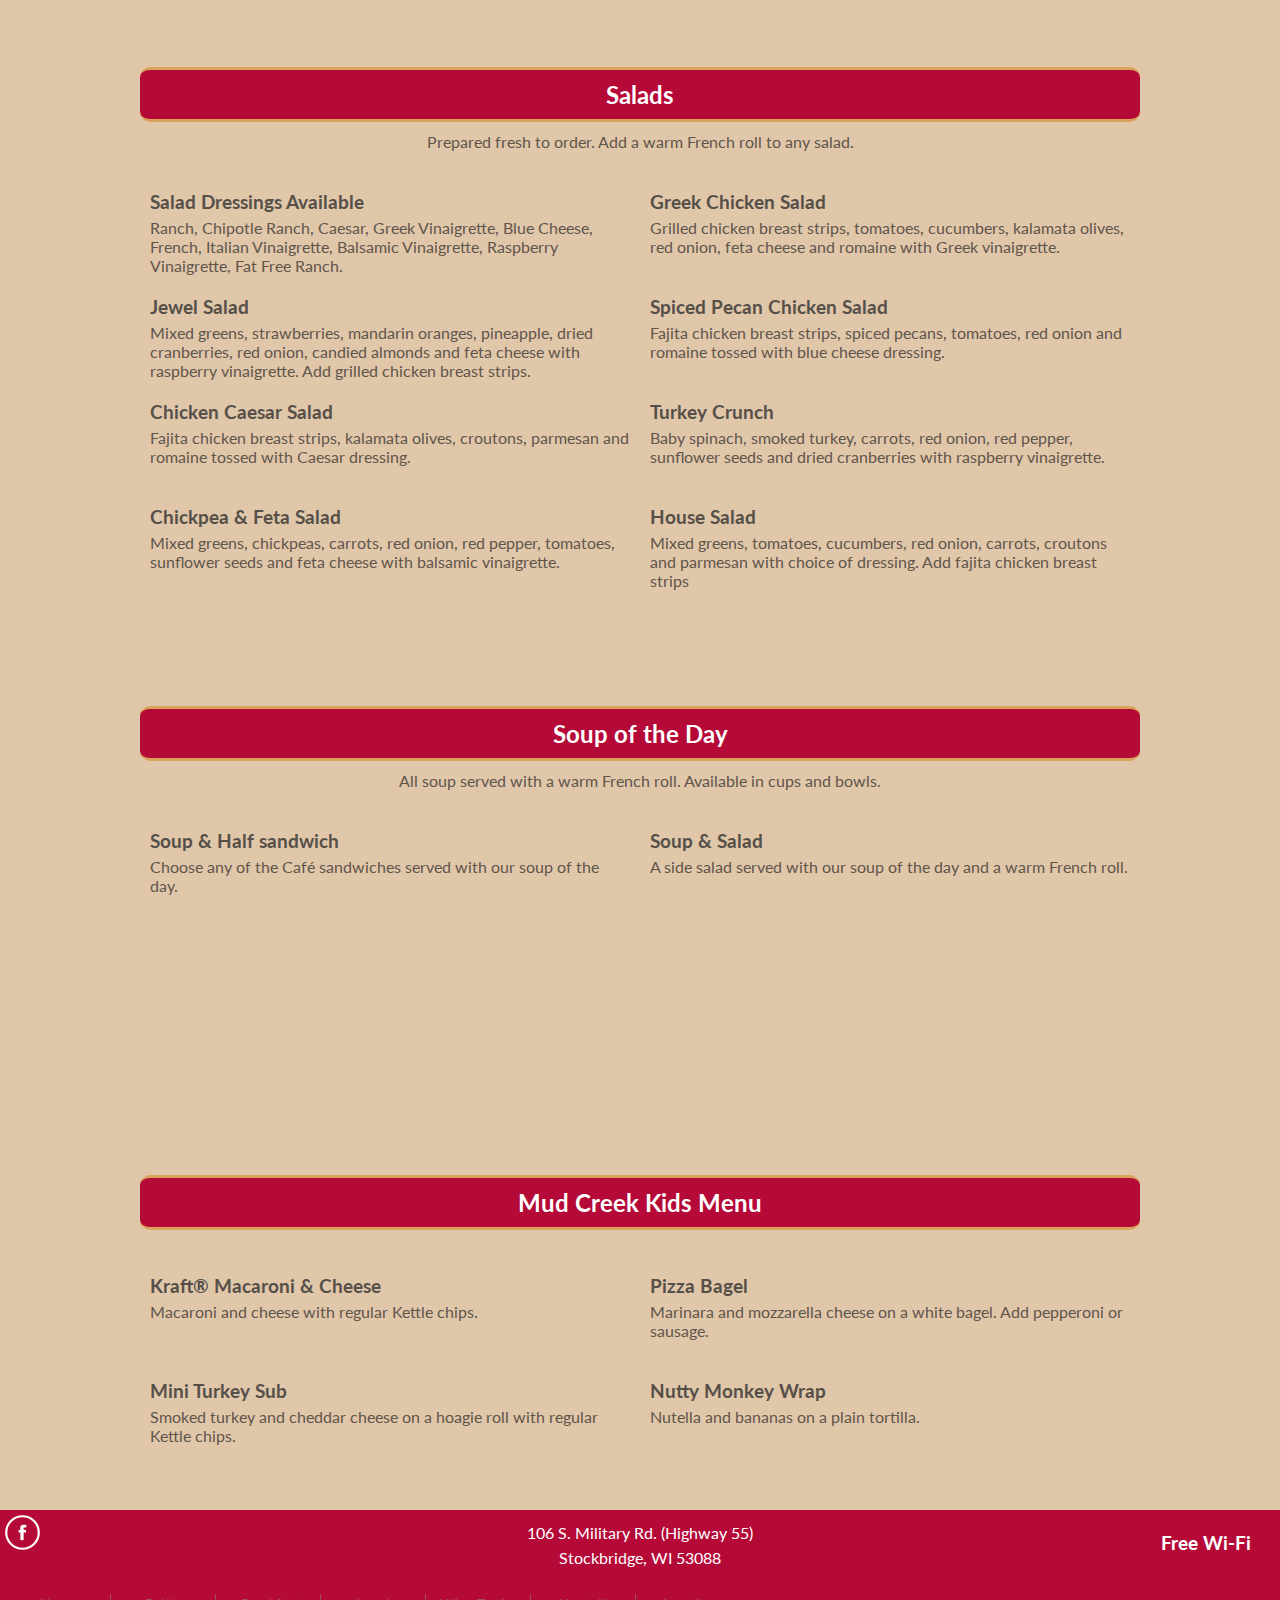
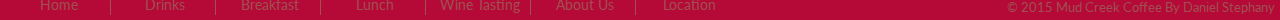
<file: lunch.html>
<!DOCKTYPE html>

<html lang="en">
	<head>
		<meta charset="utf-8">
		<title>Mud Creek Coffee | Stockbridge, WI</title>
		<meta http-equiv="x-ua-compatible" content="ie=edge">
		<meta name="viewport" content="width=device-width, initial-scale=1">
		<link rel="icon" type="image/png" sizes="16x16" href="img/favicon-16x16.png">
		<meta name="description" content="Mud Creek Coffee lunch Menu">
		<meta name="author" content="Daniel Stephany">
		<link href='https://fonts.googleapis.com/css?family=Lato:400,700' rel='stylesheet' type='text/css'>
		<link rel="stylesheet" href="css/main.css">
	</head>
	<body>
			<header class="clear">
				<img class="logo" src="img/mud-creek-logo.svg" alt="Mud Creek Logo">
				<div id="open-toggle" class="open-toggle"></div>
				<nav id="side-nav">
					<div id="close-toggle" class="close-toggle"></div>
					<ul class="main-nav">
						<li><a href="index.html">Home</a></li>
						<li><a href="drinks.html">Drinks</a></li>
						<li><a href="breakfast.html">Breakfast</a></li>
						<li class="selected"><a href="lunch.html">Lunch</a></li>
						<li><a href="winetasting.html">Wine Tasting</a></li>
						<li><a href="about.html">About Us</a></li>
						<li><a href="location.html">Location</a></li>
					</ul>
				</nav>
			</header>
		<div class="menu-back">
			<div class="main-container secondary-banner">
				<div class="container menu-title">
					<h1>Mud Creek Coffee<br>Breakfast Menu</h1>
				</div>
					<div class="container button-box clear"> 
						<div class="button">
							<a href="#paninis"><p>Grilled Paninis</p></a>
						</div>
						<div class="button">
							<a href="#sandwiches"><p>Cafe Sandwiches</p></a>
						</div>
						<div class="button">
							<a href="#wraps"><p>Remarkable Wraps</p></a>
						</div>
						<div class="button">
							<a href="#gluten"><p>Gluten Friendly</p></a>
						</div>
						<div class="button">
							<a href="#salads"><p>Salads</p></a>
						</div>
						<div class="button">
							<a href="#soup"><p>Soup of the Day</p></a>
						</div>
						<div class="button">
							<a href="#kids"><p>Kids Menu</p></a>
						</div>
						<hr id="paninis">
					</div>
			</div>
				<div class="menu-wrap">
			     <div id="first-option" class="container item-type">
			        <h2>Grilled Paninis</h2>
			        <p>Served on focaccia bread with a side.</p>
			    </div>
			    <ul class="menu-list">
			      <li>
			        <h3>Chipotle Chicken</h3>
			        <p>Grilled chicken breast, bacon, chipotle pesto and pepperjack cheese with chipotle ranch on the side.</p>
			      </li>
			      <li>
			        <h3>Gourmet Turkey</h3>
			        <p>Smoked turkey, provolone, red peppers strips and red onion grilled on cranberry walnut bread with sweet chili mayo on the side.</p>
			      </li>
			      <li>
			        <h3>Pesto Mozz</h3>
			        <p>Baby spinach, roasted red peppers, tomatoes, kalamata olives, basil pesto, mozzarella and parmesan cheese with balsamic vinaigrette on the side.</p>
			      </li>
			      <li>
			        <h3>Chicken Cordon Bleu</h3>
			        <p>Grilled chicken breast, smoked ham and Swiss cheese with honey mustard on the side.</p>
			      </li>
			      <li>
			        <h3>Turkey Club</h3>
			        <p>Smoked turkey, bacon, cheddar, tomatoes, leaf lettuce with a side of honey mustard.</p>
			      </li>
			      <li>
			        <h3>Tuscan Sun Melt</h3>
			        <p>Tuscan chicken breast strips, basil pesto, roasted red peppers and provolone with marinara sauce on the side.</p>
			      </li>
			      <li>
			        <h3>Southwestern Tuna Melt</h3>
			        <p>Chipotle seasoned tuna salad, Swiss cheese and tomatoes.</p>
			      </li>
			      <li>
			        <h3>Pizza Panini</h3>
			        <p>Mozzarella, parmesan and cheddar cheese with marinara sauce on the side.</p>
			      </li>
			      <li>
			        <h3>Roast Beef Panini</h3>
			        <p>Tender roast beef, blue cheese, roasted red peppers and red onion with horseradish mayo on the side.</p>
			      </li>
			      <li>
			        <h3>Gourmet Ham & Cheese</h3>
			        <p>Smoked ham, cheddar, provolone, pepperjack cheese and tomatoes with chipotle ranch on the side.</p>
			      </li>
			    </ul>
			    <div id="sandwiches" class="container item-type">
			      <h2>Cafe Sandwiches</h2>
			      <p>Served on a hoagie roll (cold or toasted) with a side.</p>
			    </div>
			    <ul class="menu-list">
			      <li>
			        <h3>Mud Creek Club</h3>
			        <p>Smoked ham, bacon, smoked turkey, cheddar, tomatoes and leaf lettuce with ranch dressing on the side.</p>
			      </li>
			      <li>
			        <h3>Dirty Bird</h3>
			        <p>Smoked turkey, smoked ham, cheddar and leaf lettuce with honey mustard on the side.</p>
			      </li>
			      <li>
			        <h3>Roast Beef</h3>
			        <p>Tender roast beef, Swiss cheese, red onion, roasted red peppers, tomatoes and leaf lettuce with horseradish mayo on the side.</p>
			      </li>
			      <li>
			        <h3>Chicken Salad</h3>
			        <p>Signature Waldorf chicken salad and leaf lettuce.</p>
			      </li>
			      <li>
			        <h3>Basic Ham & Cheese</h3>
			        <p>Smoked ham, cheddar and leaf lettuce with mayo on the side.</p>
			      </li>
			      <li>
			        <h3>Half Sandwich</h3>
			        <p>Choose any of the above sandwiches.</p>
			      </li>
			    </ul>
			    <div id="wraps" class="container item-type">
			      <h2>Remarkable Wraps</h2>
			      <p>Served in a veggie wrap with a side.</p>
			    </div>
			    <ul class="menu-list">
			      <li>
			        <h3>Spiced Pecan Chicken Wrap</h3>
			        <p>Fajita chicken breast strips, spiced pecans, tomatoes, red onion and romaine tossed with blue cheese dressing.</p>
			      </li>
			      <li>
			        <h3>Chicken Salad Wrap</h3>
			        <p>Signature Waldorf chicken salad and leaf lettuce.</p>
			      </li>
			      <li>
			        <h3>Grilled BBQ Chicken & Bacon Wrap</h3>
			        <p>Grilled chicken breast strips, bacon, barbeque sauce, baby spinach, cheddar, tomatoes and red onion with BBQ ranch on the side.</p>
			      </li>
			      <li>
			        <h3>Tuscan Chicken Wrap</h3>
			        <p>Try it Grilled! Tuscan chicken breast strips, baby spinach, tomatoes, roasted red peppers, mozzarella, and pesto mayo.</p>
			      </li>
			      <li>
			        <h3>Join The Club</h3>
			        <p>Smoked ham, bacon, smoked turkey, cheddar, provolone, tomatoes and leaf lettuce with ranch on the side.</p>
			      </li>
			      <li>
			        <h3>Grilled Chipotle Chicken Wrap</h3>
			        <p>Fajita chicken breast strips, bacon, chipotle pesto and pepperjack cheese with chipotle ranch on the side. </p>
			      </li>
			      <li>
			        <h3>Turkey Crunch</h3>
			        <p>Smoked turkey, baby spinach, carrots, red onion, red pepper, sunflower seeds, dried cranberries and raspberry vinaigrette wrapped in a spinach herb tortilla.</p>
			      </li>
			      <li>
			        <h3>Grilled Roast Beef Wrap</h3>
			        <p>Tender roast beef, bacon, Swiss cheese, red onion, tomatoes, baby spinach and horseradish mayo.</p>
			      </li>
			      <li>
			        <h3>Chicken Caesar Wrap</h3>
			        <p>Fajita chicken breast strips, kalamata olives, croutons, parmesan and romaine tossed with Caesar dressing.</p>
			      </li>
			      <li>
			        <h3>Chickpea & Veggie Wrap</h3>
			        <p>Chickpeas, mixed greens, carrots, red onion, red pepper, tomatoes, sunflower seeds and feta cheese tossed with balsamic vinaigrette wrapped in a spinach herb tortilla.</p>
			      </li>
			    </ul>
			    <div id="gluten" class="container item-type">
			      <h2>Gluten Friendly</h2>
			      <p>Served in a brown rice tortilla wrap with regular kettle chips.</p>
			    </div>
			    <ul class="menu-list">
			      <li>
			        <h3>GF Pesto Mozz Melt</h3>
			        <p>Baby spinach, roasted red pepper, tomatoes, kalamata olives, basil pesto, mozzarella and parmesan cheese grilled and served with balsamic vinaigrette on the side.</p>
			      </li>
			      <li>
			        <h3>GF Roast Beef Melt</h3>
			        <p>Tender roast beef, bacon, Swiss cheese, red onion, tomatoes, baby spinach and horseradish mayo grilled to perfection.</p>
			      </li>
			      <li>
			        <h3>GF Club Wrap</h3>
			        <p>Smoked ham, bacon, smoked turkey, cheddar, tomatoes and leaf lettuce with ranch dressing on the side.</p>
			      </li>
			      <li>
			        <h3>GF Tuna Salad Wrap</h3>
			        <p>Chipotle seasoned tuna salad with pepperjack cheese and leaf lettuce.</p>
			      </li>
			      <li>
			        <h3>GF Chicken Salad Wrap</h3>
			        <p>Signature Waldorf chicken salad with leaf lettuce.</p>
			      </li>
			    </ul>
			    <div>
			      <p>Note: Grill is used for all caf&#233; items, including wheat.</p>
			    </div>
			    <div id="salads" class="container item-type">
			      <h2>Salads</h2>
			      <p>Prepared fresh to order. Add a warm French roll to any salad.</p>
			    </div>
			    <ul class="menu-list">
			      <li>
			        <h3>Salad Dressings Available</h3>
			        <p>Ranch, Chipotle Ranch, Caesar, Greek Vinaigrette, Blue Cheese, French, Italian Vinaigrette, Balsamic Vinaigrette, Raspberry Vinaigrette, Fat Free Ranch.</p>
			      </li>
			      <li>
			        <h3>Greek Chicken Salad</h3>
			        <p>Grilled chicken breast strips, tomatoes, cucumbers, kalamata olives, red onion, feta cheese and romaine with Greek vinaigrette.</p>
			      </li>
			      <li>
			        <h3>Jewel Salad</h3>
			        <p>Mixed greens, strawberries, mandarin oranges, pineapple, dried cranberries, red onion, candied almonds and feta cheese with raspberry vinaigrette. Add grilled chicken breast strips.</p>
			      </li>
			      <li>
			        <h3>Spiced Pecan Chicken Salad</h3>
			        <p>Fajita chicken breast strips, spiced pecans, tomatoes, red onion and romaine tossed with blue cheese dressing.</p>
			      </li>
			      <li>
			        <h3>Chicken Caesar Salad</h3>
			        <p>Fajita chicken breast strips, kalamata olives, croutons, parmesan and romaine tossed with Caesar dressing.</p>
			      </li>
			      <li>
			        <h3>Turkey Crunch</h3>
			        <p>Baby spinach, smoked turkey, carrots, red onion, red pepper, sunflower seeds and dried cranberries with raspberry vinaigrette.</p>
			      </li>
			      <li>
			        <h3>Chickpea & Feta Salad</h3>
			        <p>Mixed greens, chickpeas, carrots, red onion, red pepper, tomatoes, sunflower seeds and feta cheese with balsamic vinaigrette.</p>
			      </li>
			      <li>
			        <h3>House Salad</h3>
			        <p>Mixed greens, tomatoes, cucumbers, red onion, carrots, croutons and parmesan with choice of dressing. Add fajita chicken breast strips</p>
			      </li>
			    </ul>
			    <div id="soup" class="container item-type">
			      <h2>Soup of the Day</h2>
			      <p>All soup served with a warm French roll. Available in cups and bowls.</p>
			    </div>
			    <ul class="menu-list">
			      <li>
			        <h3>Soup & Half sandwich</h3>
			        <p>Choose any of the Caf&#233; sandwiches served with our soup of the day.</p>
			      </li>
			      <li>
			        <h3>Soup & Salad</h3>
			        <p>A side salad served with our soup of the day and a warm French roll.</p>
			      </li>
			    </ul>
			    <div id="kids" class="container item-type">
			      <h2>Mud Creek Kids Menu</h2>
			    </div>
			    <ul class="menu-list">
			      <li>
			        <h3>Kraft&#174; Macaroni & Cheese</h3>
			        <p>Macaroni and cheese with regular Kettle chips.</p>
			      </li>
			      <li>
			        <h3>Pizza Bagel</h3>
			        <p>Marinara and mozzarella cheese on a white bagel. Add pepperoni or sausage.</p>
			      </li>
			      <li>
			        <h3>Mini Turkey Sub</h3>
			        <p>Smoked turkey and cheddar cheese on a hoagie roll with regular Kettle chips.</p>
			      </li>
			      <li>
			        <h3>Nutty Monkey Wrap</h3>
			        <p>Nutella and bananas on a plain tortilla.</p>
			      </li>
			    </ul>
			     </div>
			</div>
		</div>
			<footer>
				<a class="social" href="https://www.facebook.com/mudcreekcoffee"><img src="img/facebook.svg"></a>
				<a href="https://www.google.com/maps/place/Mud+Creek+Coffee/@44.071422,-88.3009487,17z/data=!3m1!4b1!4m2!3m1!1s0x8803986e8991c8f7:0x4421bc2a1ce9d73e">
					<ul class="foot-location">
						<li>106 S. Military Rd. (Highway 55)</li>
						<li>Stockbridge, WI 53088</li>
					</ul>
				</a>
				<div class="wifi">
					<h3>Free Wi-Fi</h3>
				</div>
				<ul class="foot-nav">
					<li><a href="index.html">Home</a></li>
					<li><a href="drinks.html">Drinks</a></li>
					<li><a href="breakfast.html">Breakfast</a></li>
					<li><a href="lunch.html">Lunch</a></li>
					<li><a href="winetasting.html">Wine Tasting</a></li>
					<li><a href="about.html">About Us</a></li>
					<li><a href="location.html">Location</a></li>
				</ul>
				<p class="copy">&copy; 2015 Mud Creek Coffee By <a href="http://www.danielstephany.com">Daniel Stephany</a></P>
			</footer>
		</div>
		<script src="https://ajax.googleapis.com/ajax/libs/jquery/1.11.3/jquery.min.js"></script>
		<script src="js/nav.js"></script>
	</body>
</html>
</file>
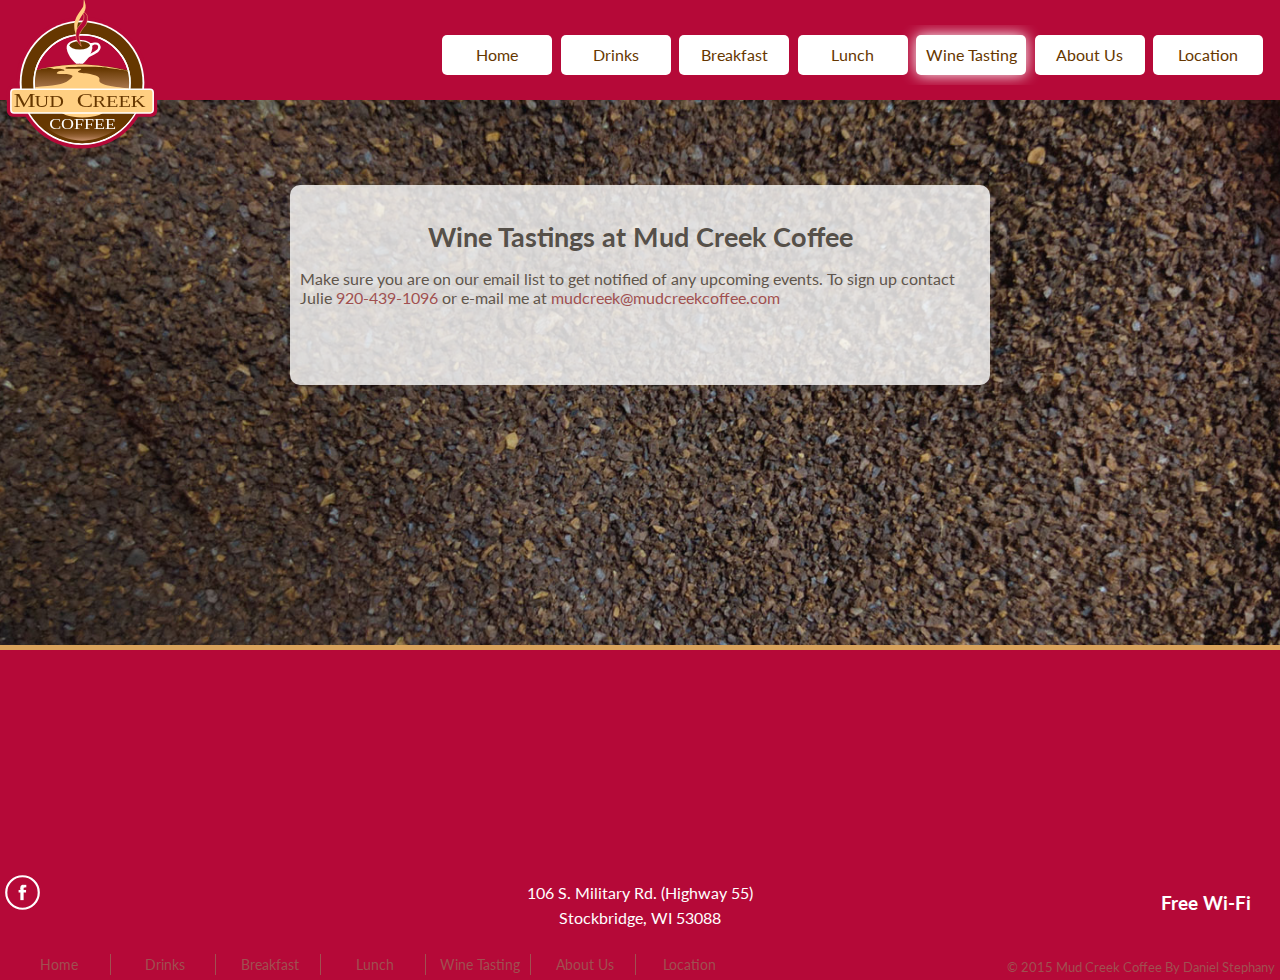
<file: winetasting.html>
<html lang="en">
	<head>
		<meta charset="utf-8">
		<title>Mud Creek Coffee | Stockbridge, WI</title>
		<meta http-equiv="x-ua-compatible" content="ie=edge">
		<meta name="viewport" content="width=device-width, initial-scale=1">
		<link rel="icon" type="image/png" sizes="16x16" href="img/favicon-16x16.png">
		<meta name="description" content="Mud creek coffee winetasting info page">
		<meta name="author" content="Daniel Stephany">
		<link href='https://fonts.googleapis.com/css?family=Lato:400,700' rel='stylesheet' type='text/css'>
		<link rel="stylesheet" href="css/main.css">
	</head>
	<body>
			<header class="clear">
				<img class="logo" src="img/mud-creek-logo.svg" alt="Mud Creek Logo">
				<div id="open-toggle" class="open-toggle"></div>
				<nav id="side-nav">
					<div id="close-toggle" class="close-toggle"></div>
					<ul class="main-nav">
						<li><a href="index.html">Home</a></li>
						<li><a href="drinks.html">Drinks</a></li>
						<li><a href="breakfast.html">Breakfast</a></li>
						<li><a href="lunch.html">Lunch</a></li>
						<li class="selected"><a href="winetasting.html">Wine Tasting</a></li>
						<li><a href="about.html">About Us</a></li>
						<li><a href="location.html">Location</a></li>
					</ul>
				</nav>
			</header>
		<div class="wrap">
			<div class="main-container secondary-banner">
				<div class="container sub-banner">
					<h1>Wine Tastings at Mud Creek Coffee</h1>
					<p>Make sure you are on our email list to get notified of any upcoming events. To sign up contact Julie <a href="tel:920-439-1096">920-439-1096</a> or e-mail me at <a href="mailto:mudcreek@mudcreekcoffee.com">mudcreek@mudcreekcoffee.com</a></p>
				</div>
			</div>
		</div>
			<footer>
				<a class="social" href="https://www.facebook.com/mudcreekcoffee"><img src="img/facebook.svg"></a>
				<a href="https://www.google.com/maps/place/Mud+Creek+Coffee/@44.071422,-88.3009487,17z/data=!3m1!4b1!4m2!3m1!1s0x8803986e8991c8f7:0x4421bc2a1ce9d73e">
					<ul class="foot-location">
						<li>106 S. Military Rd. (Highway 55)</li>
						<li>Stockbridge, WI 53088</li>
					</ul>
				</a>
				<div class="wifi">
					<h3>Free Wi-Fi</h3>
				</div>
				<ul class="foot-nav">
					<li><a href="index.html">Home</a></li>
					<li><a href="drinks.html">Drinks</a></li>
					<li><a href="breakfast.html">Breakfast</a></li>
					<li><a href="lunch.html">Lunch</a></li>
					<li><a href="winetasting.html">Wine Tasting</a></li>
					<li><a href="about.html">About Us</a></li>
					<li><a href="location.html">Location</a></li>
				</ul>
				<p class="copy">&copy; 2015 Mud Creek Coffee By <a href="http://www.danielstephany.com">Daniel Stephany</a></P>
			</footer>
		</div>
		<script src="https://ajax.googleapis.com/ajax/libs/jquery/1.11.3/jquery.min.js"></script>
		<script src="js/nav.js"></script>
	</body>
</html>
</file>
<file: css/main.css>
/*! normalize.css v1.1.0 | MIT License | git.io/normalize */
/* ==========================================================================
   HTML5 display definitions
   ========================================================================== */
/**
 * Correct `block` display not defined in IE 6/7/8/9 and Firefox 3.
 */
article,
aside,
details,
figcaption,
figure,
footer,
header,
hgroup,
main,
nav,
section,
summary {
  display: block; }

/**
 * Correct `inline-block` display not defined in IE 6/7/8/9 and Firefox 3.
 */
audio,
canvas,
video {
  display: inline-block;
  *display: inline;
  *zoom: 1; }

/**
 * Prevent modern browsers from displaying `audio` without controls.
 * Remove excess height in iOS 5 devices.
 */
audio:not([controls]) {
  display: none;
  height: 0; }

/**
 * Address styling not present in IE 7/8/9, Firefox 3, and Safari 4.
 * Known issue: no IE 6 support.
 */
[hidden] {
  display: none; }

/* ==========================================================================
   Base
   ========================================================================== */
/**
 * 1. Correct text resizing oddly in IE 6/7 when body `font-size` is set using
 *    `em` units.
 * 2. Prevent iOS text size adjust after orientation change, without disabling
 *    user zoom.
 */
html {
  font-size: 100%;
  /* 1 */
  -webkit-text-size-adjust: 100%;
  /* 2 */
  -ms-text-size-adjust: 100%;
  /* 2 */ }

/**
 * Address `font-family` inconsistency between `textarea` and other form
 * elements.
 */
html,
button,
input,
select,
textarea {
  font-family: sans-serif; }

/**
 * Address margins handled incorrectly in IE 6/7.
 */
body {
  margin: 0; }

/* ==========================================================================
   Links
   ========================================================================== */
/**
 * Address `outline` inconsistency between Chrome and other browsers.
 */
a:focus {
  outline: thin dotted; }

/**
 * Improve readability when focused and also mouse hovered in all browsers.
 */
a:active,
a:hover {
  outline: 0; }

/* ==========================================================================
   Typography
   ========================================================================== */
/**
 * Address font sizes and margins set differently in IE 6/7.
 * Address font sizes within `section` and `article` in Firefox 4+, Safari 5,
 * and Chrome.
 */
h1 {
  font-size: 2em;
  margin: 0.67em 0; }

h2 {
  font-size: 1.5em;
  margin: 0.83em 0; }

h3 {
  font-size: 1.17em;
  margin: 1em 0; }

h4 {
  font-size: 1em;
  margin: 1.33em 0; }

h5 {
  font-size: 0.83em;
  margin: 1.67em 0; }

h6 {
  font-size: 0.67em;
  margin: 2.33em 0; }

/**
 * Address styling not present in IE 7/8/9, Safari 5, and Chrome.
 */
abbr[title] {
  border-bottom: 1px dotted; }

/**
 * Address style set to `bolder` in Firefox 3+, Safari 4/5, and Chrome.
 */
b,
strong {
  font-weight: bold; }

blockquote {
  margin: 1em 40px; }

/**
 * Address styling not present in Safari 5 and Chrome.
 */
dfn {
  font-style: italic; }

/**
 * Address differences between Firefox and other browsers.
 * Known issue: no IE 6/7 normalization.
 */
hr {
  -moz-box-sizing: content-box;
  box-sizing: content-box;
  height: 0; }

/**
 * Address styling not present in IE 6/7/8/9.
 */
mark {
  background: #ff0;
  color: #000; }

/**
 * Address margins set differently in IE 6/7.
 */
p,
pre {
  margin: 1em 0; }

/**
 * Correct font family set oddly in IE 6, Safari 4/5, and Chrome.
 */
code,
kbd,
pre,
samp {
  font-family: monospace, serif;
  _font-family: 'courier new', monospace;
  font-size: 1em; }

/**
 * Improve readability of pre-formatted text in all browsers.
 */
pre {
  white-space: pre;
  white-space: pre-wrap;
  word-wrap: break-word; }

/**
 * Address CSS quotes not supported in IE 6/7.
 */
q {
  quotes: none; }

/**
 * Address `quotes` property not supported in Safari 4.
 */
q:before,
q:after {
  content: '';
  content: none; }

/**
 * Address inconsistent and variable font size in all browsers.
 */
small {
  font-size: 80%; }

/**
 * Prevent `sub` and `sup` affecting `line-height` in all browsers.
 */
sub,
sup {
  font-size: 75%;
  line-height: 0;
  position: relative;
  vertical-align: baseline; }

sup {
  top: -0.5em; }

sub {
  bottom: -0.25em; }

/* ==========================================================================
   Lists
   ========================================================================== */
/**
 * Address margins set differently in IE 6/7.
 */
dl,
menu,
ol,
ul {
  margin: 1em 0; }

dd {
  margin: 0 0 0 40px; }

/**
 * Address paddings set differently in IE 6/7.
 */
menu,
ol,
ul {
  padding: 0 0 0 40px; }

/**
 * Correct list images handled incorrectly in IE 7.
 */
nav ul,
nav ol {
  list-style: none;
  list-style-image: none; }

/* ==========================================================================
   Embedded content
   ========================================================================== */
/**
 * 1. Remove border when inside `a` element in IE 6/7/8/9 and Firefox 3.
 * 2. Improve image quality when scaled in IE 7.
 */
img {
  border: 0;
  /* 1 */
  -ms-interpolation-mode: bicubic;
  /* 2 */ }

/**
 * Correct overflow displayed oddly in IE 9.
 */
svg:not(:root) {
  overflow: hidden; }

/* ==========================================================================
   Figures
   ========================================================================== */
/**
 * Address margin not present in IE 6/7/8/9, Safari 5, and Opera 11.
 */
figure {
  margin: 0; }

/* ==========================================================================
   Forms
   ========================================================================== */
/**
 * Correct margin displayed oddly in IE 6/7.
 */
form {
  margin: 0; }

/**
 * Define consistent border, margin, and padding.
 */
fieldset {
  border: 1px solid #c0c0c0;
  margin: 0 2px;
  padding: 0.35em 0.625em 0.75em; }

/**
 * 1. Correct color not being inherited in IE 6/7/8/9.
 * 2. Correct text not wrapping in Firefox 3.
 * 3. Correct alignment displayed oddly in IE 6/7.
 */
legend {
  border: 0;
  /* 1 */
  padding: 0;
  white-space: normal;
  /* 2 */
  *margin-left: -7px;
  /* 3 */ }

/**
 * 1. Correct font size not being inherited in all browsers.
 * 2. Address margins set differently in IE 6/7, Firefox 3+, Safari 5,
 *    and Chrome.
 * 3. Improve appearance and consistency in all browsers.
 */
button,
input,
select,
textarea {
  font-size: 100%;
  /* 1 */
  margin: 0;
  /* 2 */
  vertical-align: baseline;
  /* 3 */
  *vertical-align: middle;
  /* 3 */ }

/**
 * Address Firefox 3+ setting `line-height` on `input` using `!important` in
 * the UA stylesheet.
 */
button,
input {
  line-height: normal; }

/**
 * Address inconsistent `text-transform` inheritance for `button` and `select`.
 * All other form control elements do not inherit `text-transform` values.
 * Correct `button` style inheritance in Chrome, Safari 5+, and IE 6+.
 * Correct `select` style inheritance in Firefox 4+ and Opera.
 */
button,
select {
  text-transform: none; }

/**
 * 1. Avoid the WebKit bug in Android 4.0.* where (2) destroys native `audio`
 *    and `video` controls.
 * 2. Correct inability to style clickable `input` types in iOS.
 * 3. Improve usability and consistency of cursor style between image-type
 *    `input` and others.
 * 4. Remove inner spacing in IE 7 without affecting normal text inputs.
 *    Known issue: inner spacing remains in IE 6.
 */
button,
html input[type="button"],
input[type="reset"],
input[type="submit"] {
  -webkit-appearance: button;
  /* 2 */
  cursor: pointer;
  /* 3 */
  *overflow: visible;
  /* 4 */ }

/**
 * Re-set default cursor for disabled elements.
 */
button[disabled],
html input[disabled] {
  cursor: default; }

/**
 * 1. Address box sizing set to content-box in IE 8/9.
 * 2. Remove excess padding in IE 8/9.
 * 3. Remove excess padding in IE 7.
 *    Known issue: excess padding remains in IE 6.
 */
input[type="checkbox"],
input[type="radio"] {
  box-sizing: border-box;
  /* 1 */
  padding: 0;
  /* 2 */
  *height: 13px;
  /* 3 */
  *width: 13px;
  /* 3 */ }

/**
 * 1. Address `appearance` set to `searchfield` in Safari 5 and Chrome.
 * 2. Address `box-sizing` set to `border-box` in Safari 5 and Chrome
 *    (include `-moz` to future-proof).
 */
input[type="search"] {
  -webkit-appearance: textfield;
  /* 1 */
  -moz-box-sizing: content-box;
  -webkit-box-sizing: content-box;
  /* 2 */
  box-sizing: content-box; }

/**
 * Remove inner padding and search cancel button in Safari 5 and Chrome
 * on OS X.
 */
input[type="search"]::-webkit-search-cancel-button,
input[type="search"]::-webkit-search-decoration {
  -webkit-appearance: none; }

/**
 * Remove inner padding and border in Firefox 3+.
 */
button::-moz-focus-inner,
input::-moz-focus-inner {
  border: 0;
  padding: 0; }

/**
 * 1. Remove default vertical scrollbar in IE 6/7/8/9.
 * 2. Improve readability and alignment in all browsers.
 */
textarea {
  overflow: auto;
  /* 1 */
  vertical-align: top;
  /* 2 */ }

/* ==========================================================================
   Tables
   ========================================================================== */
/**
 * Remove most spacing between table cells.
 */
table {
  border-collapse: collapse;
  border-spacing: 0; }

/* variables *********************************************************************
**********************************************************************************/
/* menu ***************************************************
***********************************************************/
/* sub-banner ********************************************
*********************************************************/
/* base styles ************************************************************
***************************************************************************/
* {
  box-sizing: border-box;
  -moz-box-sizing: border-box;
  -webkit-box-sizing: border-box; }

html {
  margin: 0;
  padding: 0;
  width: 100%;
  height: 100%; }

body {
  margin: 0;
  padding: 0;
  width: 100%;
  height: 100%; }

img {
  width: 100%; }

ul {
  display: inline-block;
  margin: 0;
  padding: 0;
  list-style: none; }

li {
  display: inline-block;
  margin: 0;
  padding: 0; }

a {
  text-decoration: none;
  color: #a05050; }
  a:hover {
    color: #b21919; }

p {
  color: #60554b; }

h1,
h2,
h3,
p,
a {
  font-family: 'Lato', sans-serif; }

/* containers ***********************************************************
*************************************************************************/
.wrap {
  min-height: calc(100vh - 110px);
  width: 100%;
  background: #b50938;
  text-align: center; }

.main-container {
  width: 100%;
  min-height: 500px;
  margin: 0;
  padding: 5px; }

.container {
  display: inline-block;
  margin: 0;
  padding: 0; }

.clear:after {
  content: " ";
  display: table;
  clear: both; }

/* header & nav ************************************************************
***************************************************************************/
header {
  background-color: #b50938;
  color: #fff;
  width: 100%;
  padding: 5px;
  height: 80px;
  position: fixed;
  top: 0;
  right: 0;
  z-index: 999; }
  @media screen and (min-width: 1000px) {
    header {
      height: 100px; } }
  header .logo {
    width: 120px;
    height: 120px;
    position: absolute;
    left: 5px;
    bottom: -40px; }
    @media screen and (min-width: 1000px) {
      header .logo {
        width: 155px;
        height: 155px;
        bottom: -52px; } }
  header .open-toggle {
    background-image: url("../img/menu-icon.svg");
    background-repeat: no-repeat;
    height: 40px;
    width: 50px;
    margin: 0;
    right: 15px;
    top: 25px;
    position: absolute; }
    @media screen and (min-width: 1000px) {
      header .open-toggle {
        display: none; } }

nav {
  display: inline-block;
  width: 200px;
  height: 100vh;
  background-color: rgba(181, 9, 56, 0.85);
  position: fixed;
  right: -200px;
  top: 0;
  overflow: hidden;
  z-index: 1000; }
  @media screen and (min-width: 1000px) {
    nav {
      height: auto;
      width: auto;
      background-color: #b50938;
      position: relative;
      padding: 5px;
      margin-top: 20px;
      right: auto;
      top: auto;
      float: right;
      z-index: auto; } }
  nav .close-toggle {
    background-image: url("../img/close-icon.svg");
    background-repeat: no-repeat;
    display: inline-block;
    height: 40px;
    width: 50px;
    margin: 0;
    position: absolute;
    left: 5px;
    top: 5px; }
    @media screen and (min-width: 1000px) {
      nav .close-toggle {
        display: none; } }

.main-nav {
  display: block;
  width: 100%;
  margin: 50px 0 0;
  padding: 5px;
  text-align: center; }
  .main-nav .selected {
    box-shadow: 0 0 15px #fff; }
  @media screen and (min-width: 1000px) {
    .main-nav {
      margin: 0; } }
  .main-nav li {
    border-radius: 5px;
    background: #fff;
    display: block;
    width: 100%;
    margin: 5px 0;
    padding: 0px 5px; }
    @media screen and (min-width: 1000px) {
      .main-nav li {
        display: inline-block;
        margin: 0 2px;
        padding: 5px;
        width: auto;
        min-width: 110px;
        height: 40px; }
        .main-nav li:hover {
          background: #f2f2f2; } }
    .main-nav li a {
      color: #663700;
      display: block;
      padding: 5px 0;
      margin: 0; }

/* footer ****************************************************************************
**************************************************************************************/
footer {
  background-color: #b50938;
  width: 100%;
  margin: 0;
  min-height: 110px;
  padding: 5px 0;
  position: relative; }
  @media screen and (min-width: 650px) {
    footer {
      text-align: center; } }
  footer .social {
    position: absolute;
    bottom: 5px;
    left: 5px;
    width: 35px; }
    @media screen and (min-width: 650px) {
      footer .social {
        bottom: inital;
        top: 5px; } }
  footer .wi-fi {
    display: inline-block; }
  footer .copy {
    font-size: 0.7em;
    color: #a05050;
    display: inline-block;
    margin: 0;
    position: absolute;
    right: 5px;
    bottom: 5px; }
    @media screen and (min-width: 350px) {
      footer .copy {
        font-size: 0.8em; } }
    footer .copy a {
      color: #a05050; }
      footer .copy a:hover {
        color: #fff; }

.foot-location {
  color: #fff;
  display: inline-block;
  font-size: .9em;
  padding: 5px 0;
  max-width: 400px;
  width: 65%;
  text-align: center;
  float: left; }
  @media screen and (min-width: 350px) {
    .foot-location {
      font-size: 1em; } }
  @media screen and (min-width: 650px) {
    .foot-location {
      float: none; } }
  .foot-location li {
    display: block;
    margin: 0;
    padding: 3px 0; }
  .foot-location:hover {
    color: #e8c69a; }

.wifi {
  display: inline-block;
  width: 35%;
  float: left; }
  @media screen and (min-width: 650px) {
    .wifi {
      position: absolute;
      top: 10px;
      right: 5px;
      width: 150px; } }
  .wifi h3 {
    color: #fff;
    display: inline-block;
    margin: 0;
    padding: 12px 0 0 12px; }

.foot-nav {
  width: 100%;
  padding: 10px 0 45px;
  text-align: center; }
  @media screen and (min-width: 650px) {
    .foot-nav {
      font-size: .9em; } }
  @media screen and (min-width: 1000px) {
    .foot-nav {
      font-size: .9em;
      position: absolute;
      padding: 0;
      left: 5px;
      bottom: 5px; } }
  @media screen and (min-width: 1000px) {
    .foot-nav {
      max-width: 750px; } }
  .foot-nav li {
    border-left: 1px solid #a05050;
    font-size: .7em;
    padding: 2px 0 2px 3px;
    margin: 3px 0 0;
    width: 115px; }
    @media screen and (min-width: 350px) {
      .foot-nav li {
        font-size: .8em; } }
    @media screen and (min-width: 650px) {
      .foot-nav li {
        font-size: 1em; } }
    @media screen and (min-width: 1000px) {
      .foot-nav li {
        width: 14%;
        float: left; } }
    .foot-nav li:first-child {
      border-left: none; }
    .foot-nav li a {
      display: inline-block;
      width: 100%; }
      @media screen and (min-width: 1000px) {
        .foot-nav li a {
          text-align: center; } }
      .foot-nav li a:hover {
        color: #fff; }

/* home page *************************************************************************
*************************************************************************************/
.banner {
  background: url("../img/mug-sm.jpg") no-repeat center center;
  background-size: cover;
  border-bottom: 5px solid #daa35c;
  margin-top: 80px; }
  @media screen and (min-width: 600px) {
    .banner {
      background: url("../img/mug-m.jpg") no-repeat center center;
      background-size: cover; } }
  @media screen and (min-width: 1000px) {
    .banner {
      background: url("../img/mug-l.jpg") no-repeat center center;
      background-size: cover; } }

.home-info {
  width: 100%;
  max-width: 1700px; }

.discription {
  background-color: #e8c69a;
  border-bottom: 5px solid #daa35c;
  margin: 0;
  min-height: 220px;
  width: 100%;
  text-align: center; }
  @media screen and (min-width: 850px) {
    .discription {
      width: 65%;
      float: left;
      min-height: 250px; } }
  .discription .textWrap {
    text-align: left;
    max-width: 700px; }
    .discription .textWrap p {
      display: inline-block;
      margin: 0;
      padding: 10px; }

.contact {
  text-align: center;
  background-color: #e8c69a;
  border-bottom: 5px solid #daa35c;
  margin: 0;
  min-height: 220px;
  width: 100%; }
  @media screen and (min-width: 850px) {
    .contact {
      width: 35%;
      float: right;
      min-height: 250px; } }
  .contact ul {
    margin-top: 20px; }
    .contact ul li {
      color: #60554b;
      display: inline-block;
      width: 100%;
      padding: 4px; }

.title {
  background-color: #b50938;
  color: #fff;
  width: 100%;
  margin: 0;
  padding: 5px;
  text-align: center; }
  .title h2 {
    margin: 5px; }

/* wine tasting ***********************************************************
**************************************************************************/
.secondary-banner {
  background: url("../img/ground-sm.jpg") center center no-repeat;
  background-size: cover;
  margin-top: 80px;
  border-bottom: 5px solid #daa35c;
  min-height: 570px; }
  @media screen and (min-width: 600px) {
    .secondary-banner {
      background: url("../img/ground-m.jpg") center center no-repeat;
      background-size: cover;
      height: 500px; } }
  @media screen and (min-width: 1000px) {
    .secondary-banner {
      background: url("../img/ground-l.jpg") center center no-repeat;
      background-size: cover;
      height: 500px; } }

.sub-banner {
  background-color: rgba(255, 255, 255, 0.8);
  border-radius: 10px;
  padding: 30px 10px;
  margin-top: 100px;
  width: 100%;
  max-width: 700px;
  min-height: 200px; }
  .sub-banner h1 {
    font-size: 1.7em;
    color: #565049;
    margin: 5px; }
  .sub-banner p {
    text-align: left; }

/* drink menu **************************************************
***************************************************************/
.menu-back {
  background-color: #e0c7aa;
  width: 100%;
  padding: 0;
  margin: 0;
  text-align: center; }

.secondary-banner {
  background: url("../img/ground-sm.jpg") center center no-repeat;
  background-size: cover;
  margin-top: 80px;
  border-bottom: 5px solid #daa35c;
  min-height: 570px; }
  @media screen and (min-width: 1000px) {
    .secondary-banner {
      background: url("../img/ground-l.jpg") center center no-repeat;
      background-size: cover;
      height: 500px; } }

.menu-wrap {
  width: 100%;
  max-width: 1000px;
  margin: auto;
  padding: 0; }

.menu-title {
  width: 100%;
  margin: 100px auto 30px;
  padding: 5px;
  max-width: 1000px;
  text-align: center; }
  .menu-title h1 {
    color: #fff;
    margin: 5px;
    text-shadow: 0 0 20px #000; }
    @media screen and (min-width: 1000px) {
      .menu-title h1 {
        font-size: 2.5em; } }

.button-box {
  width: 100%;
  max-width: 1000px;
  margin: auto;
  text-align: center; }
  .button-box div {
    background: #fff;
    border-radius: 5px;
    display: inline-block;
    width: 48%;
    height: 50px;
    margin: 1%;
    padding: 15px 0;
    text-align: center;
    float: left; }
    @media screen and (min-width: 1000px) {
      .button-box div {
        width: 225px;
        float: none; } }
    .button-box div:hover {
      background-color: #f2f2f2; }
    .button-box div p {
      color: #60554b;
      margin: 0;
      font-size: 0.8em; }
      @media screen and (min-width: 350px) {
        .button-box div p {
          font-size: 1em; } }
  .button-box hr {
    border: 0;
    width: 100%; }

.item-type {
  margin: 0px 0 20px;
  padding: 100px 0 0;
  width: 100%;
  text-align: center; }
  .item-type h2 {
    background-color: #b50938;
    color: #fff;
    padding: 10px;
    margin: 10px 0;
    border-bottom: 3px solid #daa35c;
    border-top: 3px solid #daa35c; }
    @media screen and (min-width: 1000px) {
      .item-type h2 {
        border-radius: 10px; } }
  .item-type p {
    margin: 5px; }

.item-group {
  margin: 0px 0 20px;
  width: 100%;
  text-align: center; }
  .item-group h2 {
    color: #565049;
    padding: 20px 0 0;
    margin: 5px 0; }
    @media screen and (min-width: 1000px) {
      .item-group h2 {
        border-radius: 10px; } }
  .item-group p {
    margin: 5px; }

#first-option {
  padding: 0; }

.menu-list {
  width: 100%;
  min-height: 250px; }
  .menu-list li {
    width: 100%;
    padding: 10px;
    text-align: left; }
    @media screen and (min-width: 1000px) {
      .menu-list li {
        width: 50%;
        float: left;
        padding: 0 10px;
        min-height: 105px; } }
    .menu-list li h3 {
      color: #565049;
      margin: 0;
      padding: 15px 0 0; }
    .menu-list li p {
      margin: 0;
      padding: 5px 0; }

.menu-list2 {
  width: 100%;
  min-height: 150px; }
  .menu-list2 li {
    width: 100%;
    padding: 10px;
    text-align: left;
    text-align: center; }
    @media screen and (min-width: 1000px) {
      .menu-list2 li {
        width: 33.3%;
        float: left; } }
    .menu-list2 li h3 {
      color: #565049;
      margin: 0;
      padding: 15px 0 0; }
    .menu-list2 li p {
      margin: 0;
      padding: 5px 0; }

#beers {
  width: 100%; }

/*# sourceMappingURL=main.css.map */
</file>
